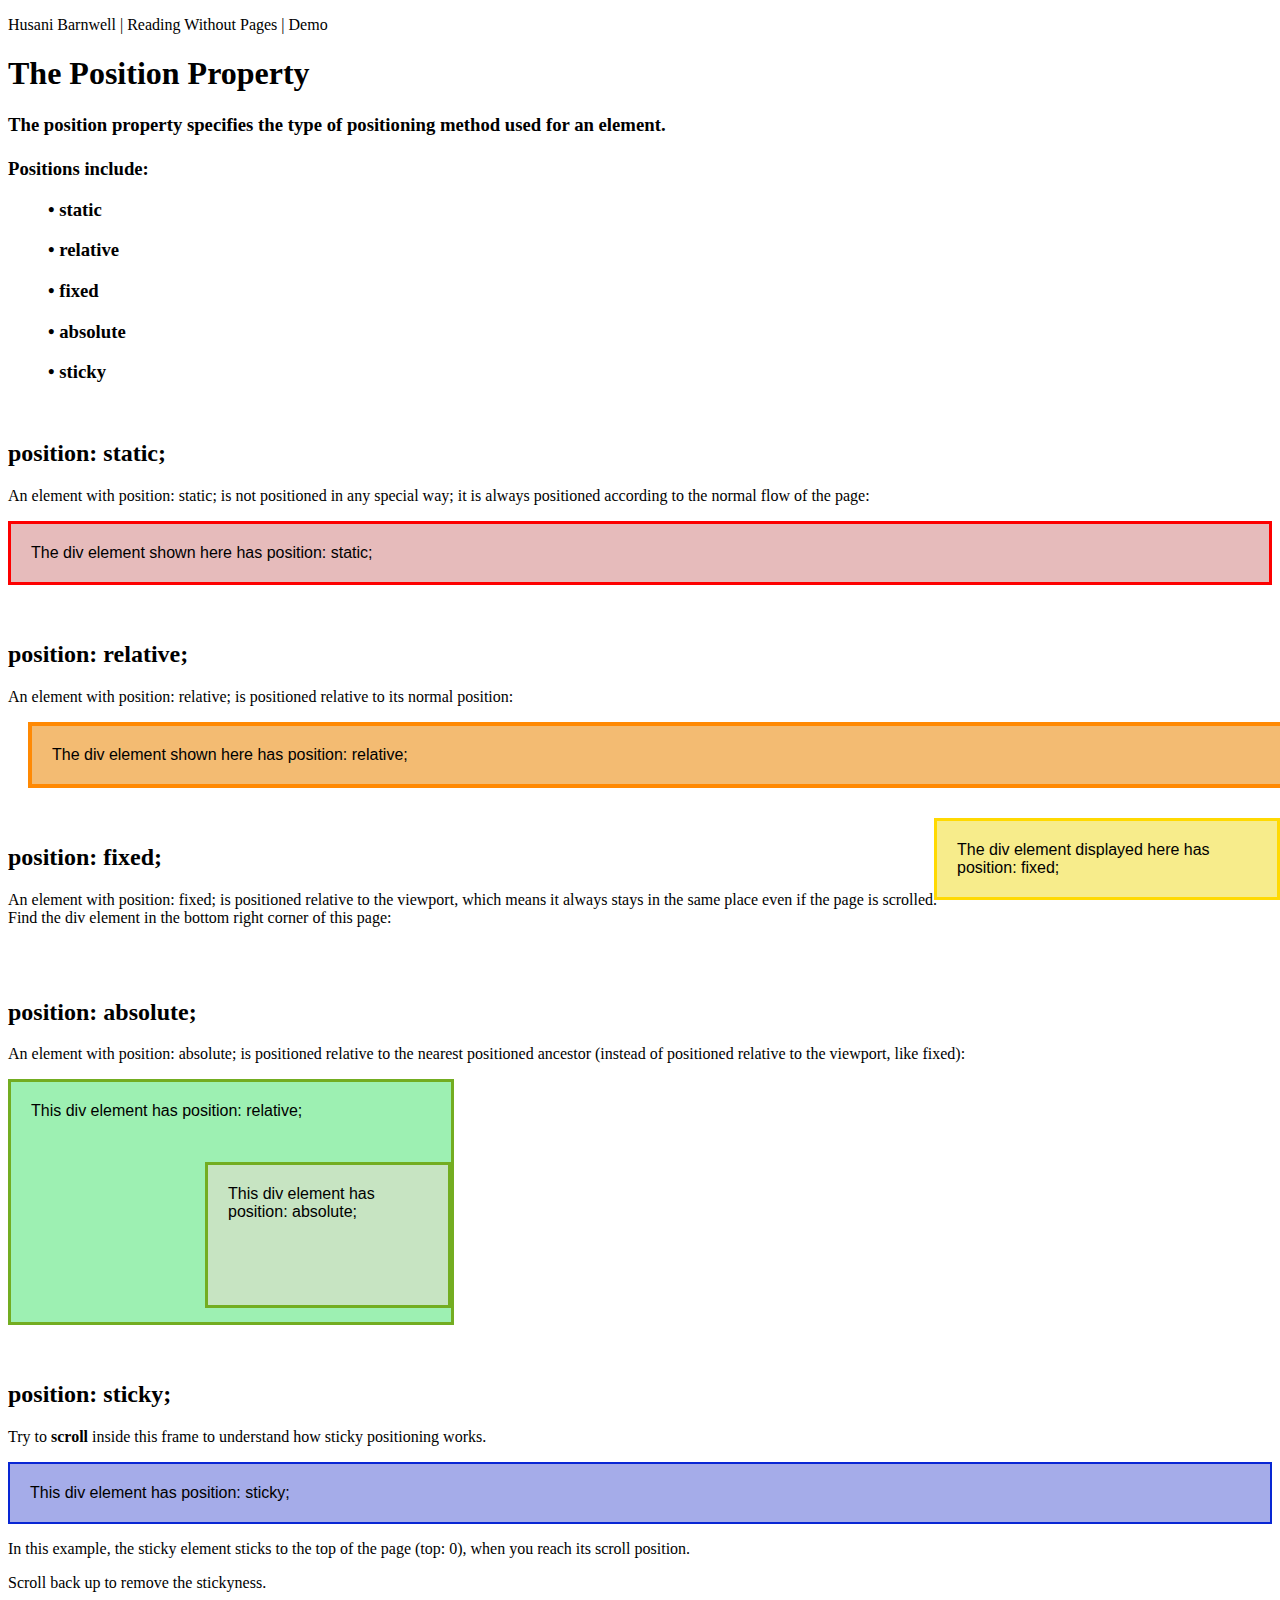
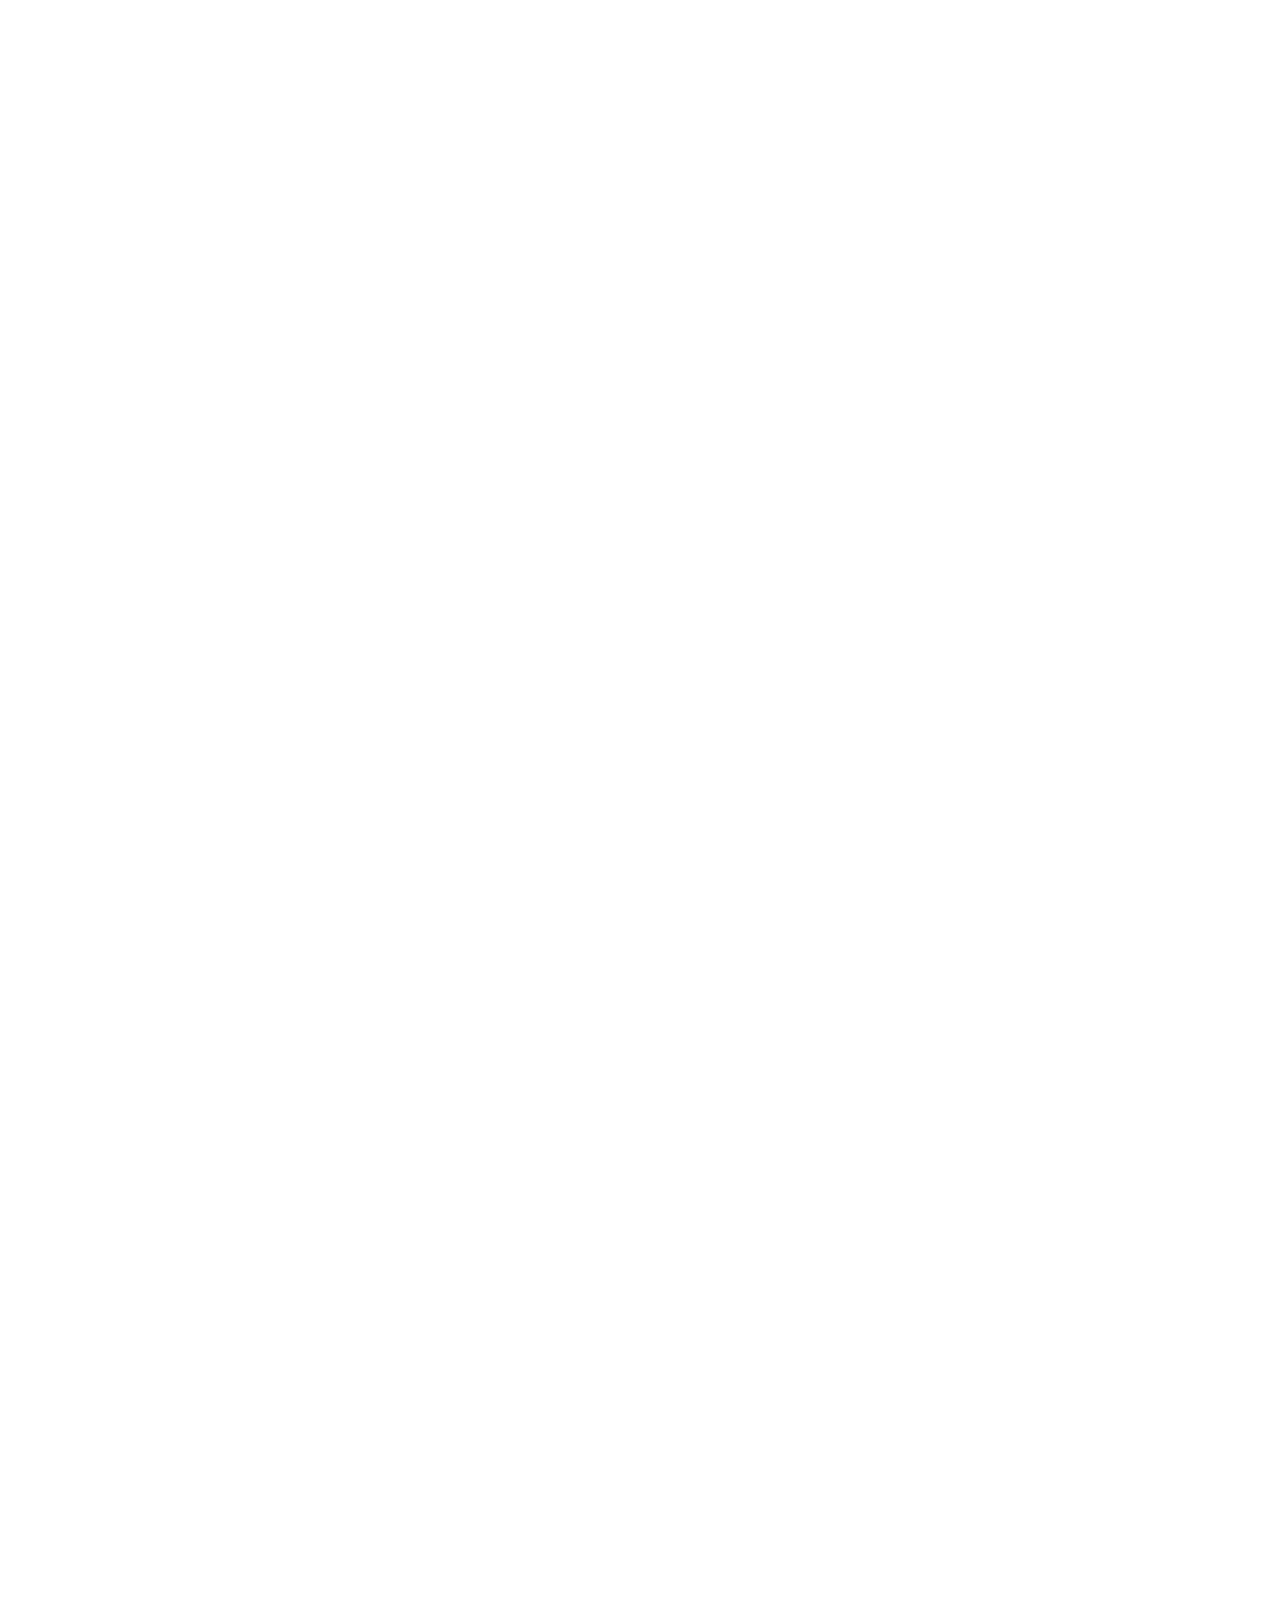
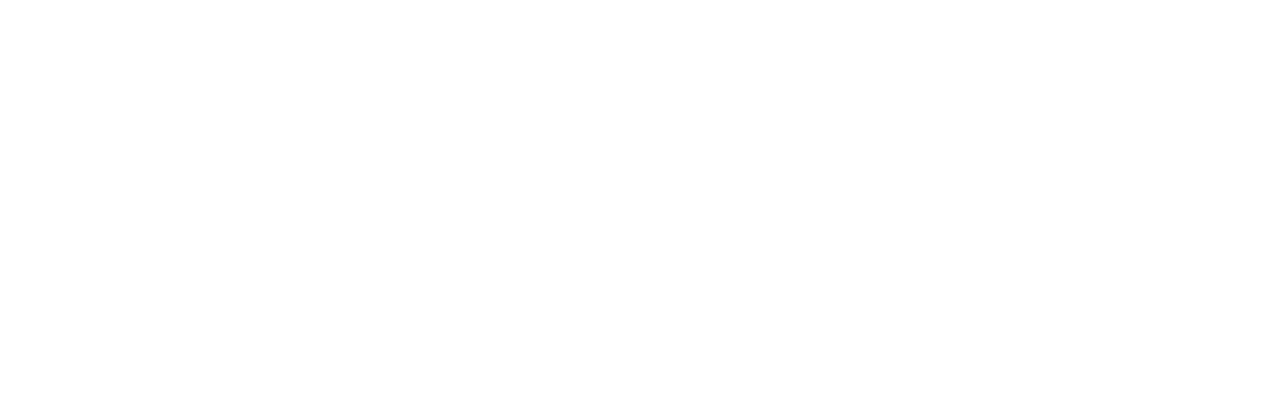
<file: demo/index.html>
<!DOCTYPE html>
<html>
<head>    
    <title>The Position Property</title>
</head>
<body>
<p>Husani Barnwell | Reading Without Pages | Demo
</p>
    <h1>The Position Property</h1>

<h3>The position property specifies the type of positioning method used for an element. 
</br>
</br>
Positions include:
    <ul>• static</ul>
    <ul>• relative</ul>
    <ul>• fixed</ul>
    <ul>• absolute</ul>
    <ul>• sticky</ul>
</h3>   
</br>
<h2>position: static;</h2>

<p>An element with position: static; is not positioned in any special way; it is 
always positioned according to the normal flow of the page:</p>

<div class="static">
The div element shown here has position: static;
</div>

<style>
    div.static {
        font-family: Arial, Helvetica, sans-serif;
        position: static;
        padding: 20px;
        border: 3px solid #fd0000;
        background-color: #e6bbbb;
    }
</style>
</br>
</br>
<h2>position: relative;</h2>
    
<p>An element with position: relative; is positioned relative to its normal position:</p>
    
<div class="relative">
The div element shown here has position: relative;
</div>

<style>
    div.relative {
        font-family: Arial, Helvetica, sans-serif;
        position: relative;
        padding: 20px;
        left: 20px;
        background-color: #f3bb72;
        border: 4px solid #ff8903;
    }
</style>
</br>
</br>
<h2>position: fixed;</h2>

<p>An element with position: fixed; is positioned relative to the viewport, which means it always stays in the same place even if the page is scrolled.</br>
Find the div element in the bottom right corner of this page:</p>

<div class="fixed">
The div element displayed here has position: fixed;
</div>
</br>
</br>
<style>
    div.fixed {
        font-family: Arial, Helvetica, sans-serif;
        position: fixed;
        padding: 20px;
        bottom: 0;
        right: 0;
        width: 300px;
        background-color: #f7ec8b;
        border: 3px solid rgb(255, 217, 1);
    }
</style>

<style>
        div.relative2 {
            font-family: Arial, Helvetica, sans-serif;
            position: relative;
            padding: 20px;
            width: 400px;
            height: 200px;
            background-color: #9df0b2;
            border: 3px solid #73AD21;
        } 
        
        div.absolute2 {
            font-family: Arial, Helvetica, sans-serif;
            position: absolute;
            padding: 20px;
            top: 80px;
            right: 0;
            width: 200px;
            height: 100px;
            background-color: #c7e4c2;
            border: 3px solid #73AD21;
        }
</style>
<h2>position: absolute;</h2>

<p>An element with position: absolute; is positioned relative to the nearest positioned ancestor (instead of positioned relative to the viewport, like fixed):</p>

<div class="relative2">This div element has position: relative;
  <div class="absolute2">This div element has position: absolute;</div>
</div>
</br>
</br>
<h2>position: sticky;</h2>

<style>
        div.sticky {
          font-family: Arial, Helvetica, sans-serif;
          position: -webkit-sticky;
          position: sticky;
          top: 0;
          padding: 20px;
          background-color: #a5ace9;
          border: 2px solid rgb(8, 38, 212);
        }
        </style>
<p>Try to <b>scroll</b> inside this frame to understand how sticky positioning works.</p>

<div class="sticky">This div element has position: sticky;</div>

<div style="padding-bottom:2000px">
  <p>In this example, the sticky element sticks to the top of the page (top: 0), when you reach its scroll position.</p>
  <p>Scroll back up to remove the stickyness.</p>
  <!-- <p>Some text to enable scrolling.. Lorem ipsum dolor sit amet, illum definitiones no quo, maluisset concludaturque et eum, altera fabulas ut quo. Atqui causae gloriatur ius te, id agam omnis evertitur eum. Affert laboramus repudiandae nec et. Inciderint efficiantur his ad. Eum no molestiae voluptatibus.</p>
  <p>Some text to enable scrolling.. Lorem ipsum dolor sit amet, illum definitiones no quo, maluisset concludaturque et eum, altera fabulas ut quo. Atqui causae gloriatur ius te, id agam omnis evertitur eum. Affert laboramus repudiandae nec et. Inciderint efficiantur his ad. Eum no molestiae voluptatibus.</p> -->
</div>
</body>
</html>
</file>
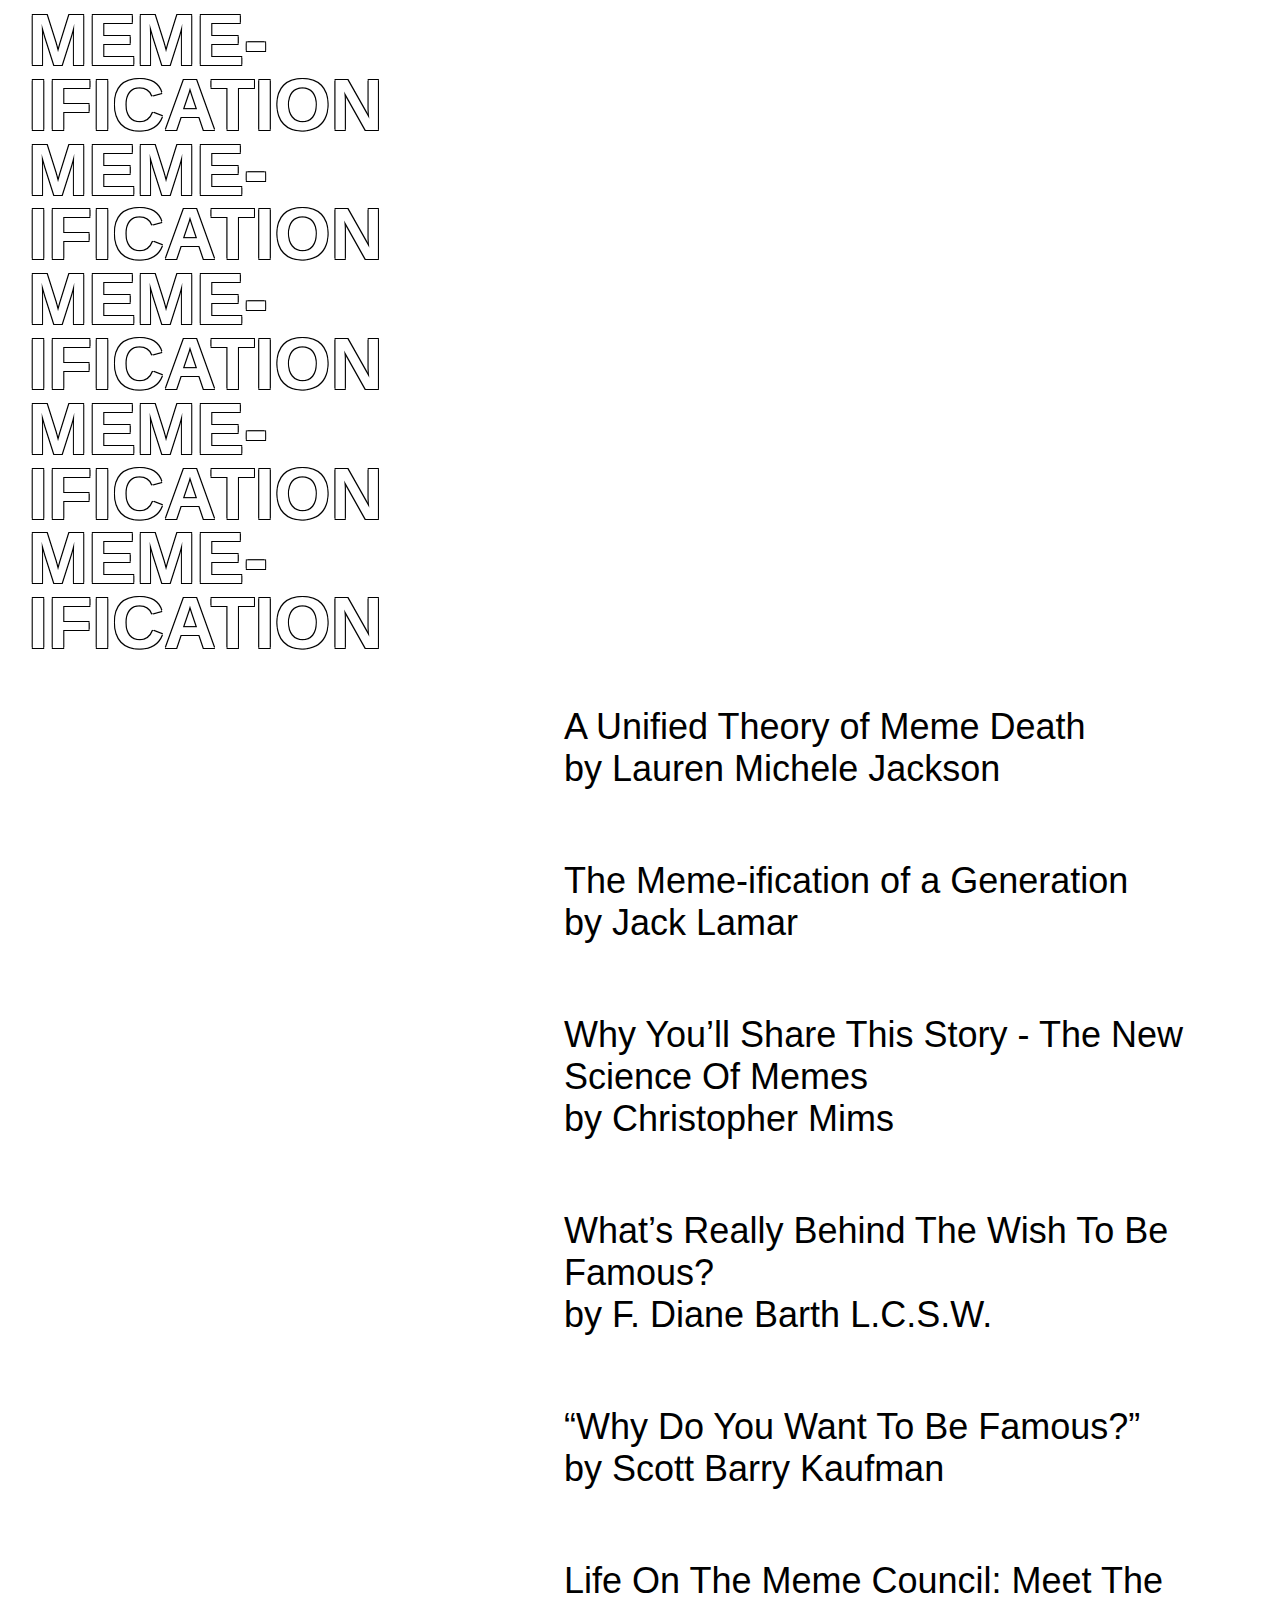
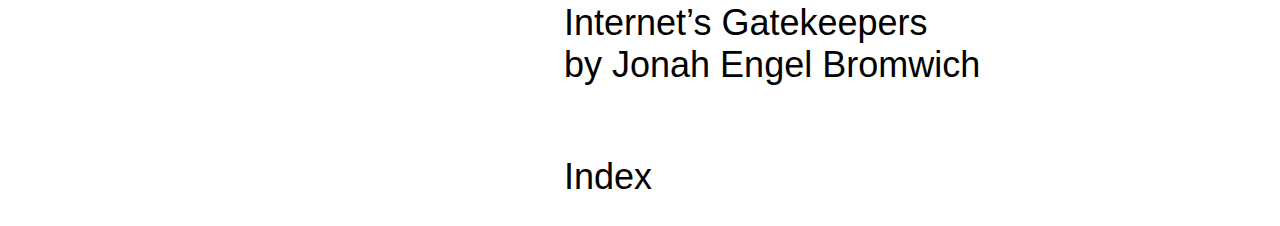
<file: memeification/index.html>
<!DOCTYPE html>
<html>
  <head>
    <title>Meme-ification</title>
    <link href="styles.css" media="all" rel="stylesheet" />
    <link rel="stylesheet" type="text/css" href="slick/slick.css"/>
    <link rel="stylesheet" type="text/css" href="slick/slick-theme.css"/>
    <link rel="shortcut icon" href="" />
    <link rel="stylesheet" href="src/selection-sharer.css" />

    <script src="https://ajax.googleapis.com/ajax/libs/jquery/1.11.1/jquery.min.js"></script>
  </head>
  <body>     
<img class='static-img'/>
<div class="masthead">
    <h1>MEME-IFICATION</h1>
    <h1>MEME-IFICATION</h1>
    <h1>MEME-IFICATION</h1>
    <h1>MEME-IFICATION</h1>
    <h1>MEME-IFICATION</h1>
</div> 

    <button class="collapsible">A Unified Theory of Meme Death<br/>by Lauren Michele Jackson</button>
        <div class="content">
            <img src="img/badluckbrian_blue.jpg" width="470">

            <p><span class="firstcharacter">W</span>hy do some memes last longer than others? Are they just funnier? Better?</p> 
                
            <p>Memes aren’t built to last. This is an accepted fact of online life. Some of our most beloved cultural objects are not only ephemeral but transmitted around the world at high speed before the close of business. Memes sprout from the ether (or so it seems). They charm and amuse us. They sicken and annoy us. They bore us. They linger for a while on Facebook and then they die—or rather retreat back into the cybernetic ooze unless called upon again.</p> 
                
            <p>The constancy of this narrative may be observed in any number of internet memes in recent memory, from the incredibly short-lived (<span data-img="img/damn_daniel.jpg" class="hover-img">Damn Daniel</span>, <span data-img="img/dat_boi.jpg" class="hover-img">Dat Boi</span>, <span data-img="img/Salt-Bae.jpg" class="hover-img">Salt Bae</span>, <span data-img="img/queer_babadook.jpg" class="hover-img">Queer Babadook</span>) to the ones seemingly too perfect to ever perish like <span data-img="img/harambe.jpg" class="hover-img">Harambe the Gorilla</span> and <span data-img="img/crying_jordan.jpg" class="hover-img">Crying Jordan</span>. The recent <span data-img="img/distracted_boyfriend.jpg" class="hover-img">“Disloyal Man Walking With His Girlfriend and Looking Amazed at Another Seductive Girl,”</span> the title of the stock image shot by photographer Antonio Guillem, just made the rounds a few months ago.</p>
                
            <p>At a glance—even from a digital native—meme death seems like a much less mysterious phenomenon than meme birth. While tracing the origin of any individual meme requires a separate trip down the rabbit hole, it makes sense to assume that memes die because people get tired of them. Even as a concept such as “average attention span” is not incredibly useful to psychologists who study attention (different tasks require different attention strategies), there’s a general assumption that this number is shrinking. “Everybody knows” a generation raised on feeds and apps must have focus issues, and that assessment isn’t totally false. Our devices are “engineered to chip away at [our] concentration” in what’s called the “attention economy,” writes Bianca Bosker in The Atlantic, and apps such as Twitter keep us anxious for the next big thing in news, pop culture, or memes. Our overextended attention leads to an obvious explanation for meme death: We are so overstimulated that what brings us joy cannot even hold our focus for long. But is that really why memes die?</p>
                
            <p>In 2012, the third and final meeting of ROFLCon, a biennial convention on internet memes hosted by the Massachusetts Institute of Technology, anticipated a shift in the formal qualities of meme culture, ushered in by social-media sites like Facebook and Twitter. Indeed, this was the tail end of an era, one defined by the once-ubiquitous image-macro template as applied to subgenres like <span data-img="img/advice_dog.jpg" class="hover-img">Advice Animals</span>, <span data-img="img/lolcats.jpg" class="hover-img">LOLcats</span>, and <span data-img="img/doge.jpg" class="hover-img">Doge</span>. At the conference, 4chan founder Christopher “moot” Poole was “wistfully nostalgic for the slower-speed good ol’ days,” Wired’s Brian Barrett reported, fearful that memes gone “mainstream” would betray the niche communities that considered memes a kind of intellectual property all their own.</p>
                
            <p>“These days, memes spread faster and wider than ever, with social networks acting as the fuel for mass distribution,” Wired’s Andy Baio wrote that same year. “As internet usage shifts from desktops and laptops to mobile devices and tablets, the ability to mutate memes in a meaningful way becomes harder.” Both Poole and Baio suggest that memes lose something essential—whether a close-knit humor or the opportunity to add a unique, creative contribution—when they are enjoyed by a larger community. Social networks, some feared, would drive memes to extinction. But Chris Torres, the creator of <span data-img="img/nyancat.jpg" class="hover-img">Nyan Cat</span>, anticipated that the break from the old-school would be a good thing. “The internet doesn’t really need to have its hand held anymore with websites that choose memes for them,” he told The Daily Dot’s Fernando Alfonso III in 2014. “As long as there is creativity in this world then they are never going away. This may just be the calm before the storm of amazing new material.”</p>
                
            <p>And in 2017, it’s clear that the doomsday crew vastly underestimated internet users’ creativity. Increased mobility and access across platforms and communities has brought to the surface some of the funniest and weirdest content the web has ever known. Contrary to what Poole and Baio implied, weird humor and memes are hardly the exclusive domain of Redditors or the mostly white tech bros who populated ROFLCon. Today, many of the internet’s favorite memes come from fringe or ostracized communities—often from black communities, for whom oddball humor has long been an art form.</p>
                
            <p>While internet memes categorically remain alive and well, individual memes do seem to die off faster than in Poole’s “good ol’ days.” They just don’t last like they used to: Compare the lifespans of say, <span data-img="img/badluckbrian.png" class="hover-img">Bad Luck Brian</span> to <span data-img="img/arthur_first.jpg" class="hover-img">Arthur's clenched fist</span> or confused <span data-img="img/mrkrabs.png" class="hover-img">Mr. Krabs.</span> But if overexposure is partially to blame for their demise, it certainly doesn’t tell the whole story. Nor can it alone account for the varied lifespans amongst concurrent memes. <span data-img="img/cryingjordan_cashmeoutside.jpg" class="hover-img">Crying Jordan</span> lasted years; did <span data-img="img/damn_daniel_done.jpg" class="hover-img">Damn Daniel</span> even last two weeks? <span data-img="img/saltbae.jpg" class="hover-img">Salt Bae</span> took over social media in January 2017, but was quickly overshadowed by gifs of <span data-img="img/whiteguyblinking.jpg" class="hover-img">Drew Scanlon (“white guy blinking”)</span> and <span data-img="img/conceited.jpg" class="hover-img">rapper Conceited (“black guy duck face”)</span>, which lasted throughout the spring.</p>
                
                
            <p>Why do some memes last longer than others? Are they just funnier? Better? And if so, what makes a meme better? The answer lies not in traditional memetics, but in the study of jokes.</p>
                
            <p>Though he has yet to return to the subject in earnest since 1976’s The Selfish Gene, Richard Dawkins remains a specter over discussions of internet memes. The study, in which Dawkins extends evolutionary theory to cultural development, has been elaborated upon as well as critiqued in the three decades since its publication, spawning the field of memetics and drawing ire from neurologists and anthropologists alike. In The Selfish Gene and in memetics at large, “memes” are components of culture that survive, propagate, and/or die off just like genes do. Memetics in general is uninterested in why these components survive, or the contexts that allow them to do so—and much as individual persons are considered unwitting actors within the gene pool at large, so too are our intentions deemed irrelevant when it comes to the transmission of culture.</p>
                
            <p>On the scientific side, researchers such as the behavioral scientists Carsta Simon and William M. Baum worry that the scientific rigor implied by “memes as genes” has yet to be met by actual memetics research. Anthropologists and sociologists “charge that memetics sees ‘culture’ as a series of discrete individual units, and that it blurs the lines between metaphor and biology,” wrote the Fordham University researcher Alice Marwick in 2013. And, as I’ve written, thinking of memes solely in this way tends to “relegate agency to the memes themselves” as if they are not subject to human innovation, creation, and responses. Memetics, more interested in the movement of memes than their content, may be helpful in tracking or predicting meme lifespans, but cannot fully account for how human participation factors in.</p>
                
            <p>The weakness of the memes-as-genes theory becomes more apparent in an online context. By Dawkins’s deliberately capacious definition, the word “meme” may apply to sayings, bass lines, accents, clothing, myths, and body modification. In this vein, a meme in terms of digital culture could mean a viral hashtag like #tbt, tweet threading as a form of storytelling, or netspeak. However, memes as they’re popularly discussed nowadays often index something much more specific—a phrase or set of text, often coupled with an image, that follows a certain format within which user adjustments can be made before being redistributed to amuse others. Also known as: a joke.</p>
                
            <p>Jokes are more than funny business and, in fact, laughter (even in acronym form) is not the standard for defining what is or is not a joke. We often laugh at things that are not jokes (like wipeouts); and jokes do not always elicit laughter (like a bad wedding toast). That memes employ humorous devices does not de facto render them jokes. But as it so happens, memes and jokes do share several formal qualities. And looking at memes as jokes may also help answer why some memes dry up, and why and when others return.</p>
                
            <p>“Only when it comes to jokes is the idea of ‘meaning’ so often vehemently denied,” Elise Kramer, an anthropologist currently at the University of Illinois, wrote in a 2011 study of online rape jokes. “Poems, paintings, photographs, songs, and so on are all seen as having meaning ‘beneath’ the aesthetic surface, and the relationship between the message and the medium is often the focus of appreciation.” Kramer’s point is not that jokes cannot be explicated or unpacked, but rather that jokes—and memes, I’ll add—uniquely and deliberately make depth inconsequential to their appreciation. As displayed by recent gaffes like Bill Maher’s “house nigger” joke and Tina Fey’s “let them eat cake” sketch, comedy remains the most resilient place for ethically dodgy art. Reading “too much” into jokes is frowned upon and offended audiences are often told “it’s not that deep.”</p>
                
            <p>Memes are viewed the same way, even by those who write about them. There’s an obligatory defense embedded in most meme coverage, as if writers sense they must keep the analysis at a minimum lest they spoil the fun. In a love letter to <span data-img="img/doge_letter.jpg" class="hover-img">Doge</span>, Adrian Chen wondered if “by writing it I played a crucial role” in guiding the meme toward obsolescence, “proving once again that writing about internet culture is basically inseparable from ruining internet culture.” Last summer, while declaring Harambe too dark to be corporatized and therefore too weird to die, New York magazine’s Brian Feldman admitted “there are other ways to end the Harambe meme. Like writing a think piece about it.” A month later The Guardian’s Elena Cresci repeated the line like gospel: “When it comes to memes, there’s a rule: It is dead as soon as the think pieces come out.” She even likens memes to jokes directly, asserting that “when memes go mainstream it means they’re not funny anymore. Memes are just in-jokes between people on the internet, and everyone knows jokes are much less funny one you’ve explained them.”</p>
                
                
            <p>This evaluation shows another way memes and jokes are similar: Both are, returning to Kramer, “aesthetic forms where felicity (i.e., ‘getting’ it) is seen as an instantaneous process.” Unlike a painting, novel, or even a rousing Twitter thread which one is expected to “savor” like “a good meal,” the person who does not get the joke or meme immediately is considered a lost cause. “The person who spends too much time mulling over a joke is accused of ruining it,” Kramer writes. Tech reporters included, apparently.</p>
                
            <p>But a commonly held accusation doesn’t equal truth. We might observe a correlation between a summer of Harambe think pieces and its decline not long after, or blame The New Yorker for making Crying Jordan uncool, but it’s worth noting that such pieces exist because their subject matter has reached a certain critical mass that makes them worth writing about. (With all due respect, I don’t believe New York Magazine, The New Yorker, or even The Atlantic is propelling memes into zeitgeist.) “Mainstream” doesn’t exactly signal the death knell, either. The “white guy blinking” gif continues to make the rounds when called upon—following the season finale of Game of Thrones, for example—and the line <span data-img="img/aintnobodygottimeforthat.jpg" class="hover-img">"ain't nobody got time for that"</span> from a popular 2012 meme, met hearty laughter and applause when I attended Disney’s Aladdin, the musical, this fall. Some memes “die” and come back again, some surge and then are all but obsolete. Applying theories on the joke might help explain why.</p>
                
            <p>Because of the shared attributes between jokes and memes, research on jokes can provide a template for how to study memes as both creative and formulaic. That includes finally finding a satisfactory answer to how and why memes “die.” In a 2015 thesis, Ashley Dainas argues that what folklorists call the “joke cycle” is “the best analogue to internet memes.” The joke cycle describes the kinds of commonplace, well-circulated jokes that become known to mass culture at large, such as lightbulb jokes or dead-baby jokes. Unlike other jokes that are highly specific—an inside joke between two friends, for example—these jokes have a mass appeal that compels them to be shared and adjusted enough to stay fresh without losing the source frame. These jokes evolve in stages, from joke to anti-joke, and will retreat over time only to resurge again later, even a whole generation later.</p>
                
            <p>Viewing jokes as cultural artifacts, researchers aren’t just concerned with plotting a joke’s life cycle but also the social contexts that make the public latch onto a specific joke during a certain time. Lightbulb jokes, for example, arose as a type of ethnic joke in the ’60s and “had swept the country” by the late ’70s, wrote the late folklorist Alan Dundes. The joke, with its theme of sexual impotence (something/one is inevitably getting screwed), was “a metaphor which lends itself easily to minority groups seeking power.” It was one means to thinly veil prejudices, using the joke as an outlet for anxieties about the civil-rights legislation achieved in the ’60s, and carried out in the ’70s and beyond. Hence most lightbulb jokes, even when they don’t cross ethnic or racial lines, tend to be a comment on some social, cultural, or economic position—“How many sorority girls does it take to change a lightbulb?” et al.</p>
                
            <p>Dead-baby jokes became popular in around the same period, a time marked not only by racial upheaval but gendered, domestic changes alongside second-wave feminism: increased access to contraception, sex education in school, women forestalling or even forfeiting motherhood in favor of financial independence. While determining exact causal relationships is a sticky matter, Dundes advised, “folklore is always a reflection of the age in which it flourishes ... whether we like it or not.”</p>
                
            <p>And so too memes. Like jokes, memes are often asserted to be hollow, devoid of depth, but it would be foolish to believe that. Memes capture and maintain people’s attention in a given moment because something about that moment provides a context that makes that meme attractive. This might provide a more satisfying, but also more expansive, answer than simple boredom for why memes fall out of immediate favor. The context that makes a meme, once gone, breaks it. New contexts warrant new memes.</p>
                
            <p>The 2016 U.S. election season and aftermath brought into focus how memes become political symbols, from <span data-img="img/pepethefrog.jpg" class="hover-img">Pepe the Frog</span> to protest signs. In Pepe’s case, the otherwise chill and harmless character created by artist Matt Furie in the early 2000s was on the decline until he got a new context when the alt-right reappropriated him leading into the election. Pepe was resurrected from obscurity when internet culture found a new need for the cartoon’s special brand of male millennial grotesquerie.</p>
                
            <p>Memes don’t just arise out of atmospheric necessity but disappear as well. The same election season effectively killed off Crying Jordan, when perhaps the idea of loss suddenly became too poignant, too meaningful for the disembodied head of a crying black figure to read as playful. Memes catch on when we need them most and retreat when they are no longer attuned to public sentiment.</p>
                
            <p>Ultimately, fans and founders of the old-school meme-distribution methods aren’t entirely wrong. Flash-in-the-pan memes like Dat Boi are limited by a format that restricts the meme’s ability to evolve to the next creative iteration of itself. Dat Boi—which didn’t have much going on beneath the surface weirdness of a unicycling frog—could mutate no further, got stale, and trailed off without the chance to become cyclical (the irony) in a way that would allow it to last beyond its moment. Harambe, for all its weirdness, could not survive much beyond the life of the news story that spawned it. (In the meantime, as a friend points out,<span data-img="img/fiona_hippo.jpg" class="hover-img"> the Cincinnati Zoo has been working overtime with PR for nine-month-old hippo Fiona, who’s since become something of an internet sensation herself.)</span></p>
                
            <p>The <span data-img="img/expanding_brain.jpg" class="hover-img">"expanding brain"</span> meme, however, continues to chug along for the greater portion of 2017. The meme, which mocks the infinite levels of intellectual one-upmanship common to any and all online discussions, is exactly what’s called for in this post-truth moment where everyone is a pundit. I foresee this one sticking around for a long while yet. Meanwhile, it’s easy to see why a festive meme like <span data-img="img/couples_costume_idea.png" class="hover-img">“couples costume idea,”</span> would come and go in accordance with the month of October.</p>
                
            <p>As Dundes cautioned with jokes, we should not be too confident in claiming cause and effect between memes and their present contexts. Time and distance can assist us in evaluating why some memes ignited our feed, why some burned out quickly, and why others stuck around. The answers to these questions are not so random, but suggestive of the cultural, political, and economic times we live in. Provided we actually remember the memes.</p>
                
            <p>“The World Wide Web has become the international barometer of current events,” the music librarian Carl Rahkonen wrote back in 2000. “The life of a joke cycle will never be the same as it was before the internet.” No kidding. The pace of life online tests the durability of culture like nothing else before, but it is still ultimately culture. The memes we forget say as much about us as the memes that hold our attention—for however long that is. We create and pass on the things that call to our current experiences and situations. Memes are us.</p>
        </div>
      <button class="collapsible">The Meme-ification of a Generation<br/>by Jack Lamar</button>
        <div class="content">
            <img src="img/scumbag_steve_blue.jpg" width="470">

            <p><span class="firstcharacter">N</span>ow this post is going to be a little difficult to pull off without coming across as a “kids these days…” type of rant so I should probably start off with this: I am just as guilty as anyone else in terms of what I am writing about here.</p>
            <p>I want to talk about what I have not-so-creatively named the “meme-ification” of the world around me. What I mean by this is that there are millions of people that create, share, and like memes that are posted by Facebook and Instagram accounts like @fuckjerry, @beigecardigan, @betches, etc. and I know the vast majority of my friends follow many of the same accounts I do, and for the same reason. At their most basic, memes are just images with a little bit of text providing a little bit of entertainment.</p>
            <p>For example:</p>
            <p><span data-img="img/Salt-Bae.jpg" class="hover-img">This</span> is from some <a href="https://www.youtube.com/watch?v=J5GGG0PaSe4" target="_blank">viral video</a> with a dude literally cutting a piece of meat into slices and throwing salt on it. No other context behind it, but for some reason it has blown up into some viral shitstorm beyond all reason and comprehension. We have officially entered the land of Idiocracy. And I am a member.</p>
            <p>While stuff like this is seemingly innocent in terms of making a Turkish meat-monger famous for a day or two (yes, I researched it, and here he is The Famous Salter), I think the more concerning part of all this is the trend towards an attention span that a goldfish would look down on.</p>
            
            <p>Whenever I am looking for a distraction or to procrastinate or to just generally shut my brain off I have unlimited options. Do I go for Instagram and mindlessly flick my thumb towards the top of the screen until I hit where I left off a few hours ago? Should I check into Facebook and see which of my friends I haven’t talked to in years are now getting married, having children, or getting into heated arguments in the comments section of some political article? Or maybe I should just jump to Snapchat and look at 10-second clips of video that will be gone in a day?</p>
            <p>At first glance, all of these are relatively harmless to the world around me. However, I’ve noticed a somewhat disturbing trend in the content of these posts and it probably aggravates me more than it should. Not because it’s racist, sexist, offensive or anything else that social media has the potential to be, but because it seems to be promoting this deeply self-deprecating view of the world: posts like <span data-img="img/fat_husky.png" class="hover-img">“When ur stressed about being out of shape for summer so u eat more to deal with the stress and make it worse” with a picture of an obese husky, looking sad.</span></p>
            <p>That post got over 100k likes and the account has 4.9m followers. For comparison: Elon Musk has 780k followers, Paul Ryan has 53.6k followers, and the United Nations has 974k followers.</p>
            <p>Let that sink in. More people care to look at moderately funny pictures of a fat dog than care to follow some of the most influential people and organizations shaping the world around us. Our actions are the best display of our priorities, and there are few places we are more active than on social media.</p>
            <p>A lot of us would rather get a quick smile on the inside (while keeping a straight-faced, zombie-esque look on the outside) from posts that are equal parts pathetic and true than to spend our time looking into or doing something that has meaning. Personally, I get an odd sense of gratification when I see a post that perfectly describes a feeling that I’ve had at some point in the past. There is a level of identity that comes with these kinds of posts that essentially says “hey, it’s alright to do or feel that thing that doesn’t align with your true values because 76,923 other people liked that same picture so you aren’t alone.”</p>
            <p>These modern-day hieroglyphs are tricky, and I think they are representative of a larger problem. When life gets uncomfortable, or we get bored, or we need to zone out for a bit, we have the security of knowing that we can use social media of all types to escape.</p> 
            
            <p>These apps and sites are our human-sized, digital thunder-shirts. If we did not have these distractions, we would have to find more productive ways to manage those emotions. We have created a veil of ignorance and a shield from our own emotions that permeates society deeper than we probably realize. If you are anything like me, I never feel good after I spend an hour on my phone or computer, mindlessly scrolling or swiping through page after page of pointless content.</p>
            
            <p>This is a feeling that has been confirmed by the scientific community as well. One study found that there was a direct correlation between social media use and the occurrence of depression in adults ranged 19-32. So while we turn to our social media platform of choice for momentary relief from the world around us, we are actually making ourselves more depressed, and therefore more likely to need distractions. This positive feedback loop is terrifying. Extrapolate it over a long enough period and you get extremely depressed people completely dependent on useless entertainment that satirizes the state of the lives of the people that consume it.</p> 
            
            <p>There isn’t really anyone or anything to blame, per se. That group of people aged 19-32 who are getting depressed from social media consumption are the first generation of people that have grown up with constant access to these technologies. The accessibility of an alternate reality is not something that could have been planned for and the consequences of the proliferation of this meme-based existence can only be viewed in hindsight.</p>
            <p>Try, for a second, to personify memes, social media, etc. as if it were an awkward and rebellious teenager: everyday it matures a little bit more in ability, but not in common sense; it rejects any criticism on the basis of a lack of understanding; it is filled with underutilized potential; it creates a separate value system where “success” and “happiness” are judged on different criteria than the world at large; and it forces every individual to decide what their relationship is going to be with the distractions that constantly bombard them.</p>
            
            <p>We are not hapless idiots floating in a sea of memes, celebrity gossip, sports trivia, and the like. We have a choice to make every day. It is unscrupulous for older generations to hit the youth with “when I was your age” or “why don’t you go play outside” or any of those classic old-to-young phrases because this is an entirely new world of possibilities that the youth(ish) of today inhabits. There is no precedent for this.</p>
            <p>We live in a world ripe with unspeakable atrocities, political warfare, humanitarian crises, and constant attacks on self; it desperately needs our attention and guidance. Yet, when faced with the overwhelming facts, we are instinctively and systematically driven towards seeking distractions. The state of the world is the malady, and social media is the prescribed cure.</p>
            <p>We feel helpless in affecting real change, and every news outlet depends on a steady flow of more bad news. Ideals of perfection are portrayed as the norm. The ideological contradictions of a social media feed that contains photoshopped models from one account and memes telling you its okay to eat an entire extra large pizza on the next would confuse damn near anyone.</p>
            <p>It takes nothing short of constant and aggressive vigilance to be okay with oneself. It is no wonder that self-deprecating memes have become so popular. From my personal observation, the demand for distraction is being met by an overwhelming supply that makes it very hard to resist.</p>
            <p>To sum it all up here, if nothing else, we need to be more aware of how we consume social media of all types. If you feel like crap, pick up your phone, browse through your feeds, and still feel like crap, then what was the point? All you’ve really done at that point is waste precious time you could have been spending to work through the initial crappy feeling (or at least doing something even slightly more productive).</p>
            <p>I know this has been a bit of a rant, and may have come off as pretentious, but a lot of what I have included here serves the purpose of helping me reinforce it in my own life. I don’t have an answer, and I struggle with this quite a bit myself. Over time, I’ve gotten better at catching myself when I reach for my phone out of instinct. However, I can still be a pretty awkward guy and trying to avoid the temptation of that social media crutch is something I’ll probably be working on for the foreseeable future. At this point, I think the best thing that myself, or any of us can do is to keep working on it, and always striving for that greater sense of the self-awareness.</p>
            <p>TURN ON (your free will), TUNE IN (to yourself), and DROP OUT (of whatever doesn’t improve your life)</p>
            
            </p>
        </div>
        <button class="collapsible">Why You’ll Share This Story - The New Science Of Memes<br/>by Christopher Mims</button>
  <div class="content">
      <img src="img/ancient_aliens_blue.jpg" width="470">
      <p><span class="firstcharacter">M</span>ore and more of the things that set the internet on fire are of that species of charmingly moronic pairing of text and image that allows even the post-literate to feel like they have partaken of a shared cultural moment. And now, scientists are beginning to understand how the curiously addictive visual tropes known as “memes” are born, why they die, and whether or not it’s possible to predict which will “go viral” and be harvested by the night-soil merchants up at meme warehouses like Cheezburger.</p>
      <p><b>Treating memes like genes tells us which are likely to spread</b></p>
      <p>The internet, of course, was barely in its infancy when Richard Dawkins, a British evolutionary biologist, coined the term “meme” back in 1976. And he meant it as a much more nuanced concept, encompassing pretty much any idea that is good at propagating from one human brain to another—whether it is dialectical materialism or the tune to Happy Birthday.</p>
      <p>But Dawkins was deliberate in his comparison of memes to genes. Like the molecular units of inheritance, memes “reproduce” by leaping from one mind to another, “mutate” as they are re-interpreted by new humans, and can spread through a population. The internet has radically accelerated the spread of memes of all kinds; but it has also led to the rise of a specific kind of meme, the kind encapsulated by a phrase or a picture. And importantly for scientists, the life of a such a meme is highly measurable.</p>
      <p>New research from Michele Coscia of Harvard University goes so far as to suggest a decision tree—which is sort of like a flow chart—that can show at any given point in an internet meme’s life how likely it is to go viral. In order to generate this chart, Coscia tracked 178,801 variants of 499 memes, all gathered from what is arguably the internet’s biggest clearinghouse for memes, Quickmeme.</p>
      
      <p><h3><span data-img="img/decision-tree.png" class="hover-img">This is how you sort out how likely your meme is to go viral. (Michele Coscia)</span></h3></p>
      
      <p>This decision tree is a bit challenging to parse, but here goes. The number at the top, 35.47%, is the total proportion of all the memes Coscia analyzed that were “successful.” By his definition, success meant receiving a high enough score on Memebase, where users can vote a meme up or down. (His threshold for “success” was necessarily somewhat arbitrary.)</p>
      <p>Among these successful memes, an interesting phenomenon emerges. Those that hit an above-average peak of popularity at some point in their life were less likely, overall, to ultimately break the “success” threshold. Memes that were shared more consistently over time, rather than a great deal all at once, were more likely to ultimately rack up enough points.</p>
      <p><b>In the attention economy, memes do battle to the death</b></p>
      <p>If you think Nature is red in tooth and claw, you have yet to stare longingly at a website’s analytics dashboard, quietly willing an article you wrote to go viral. (Not that anyone at Quartz has ever done this.) In the attention economy, memes compete for a finite pool of attention, representing all the time everyone spends on the internet. Which means that for one meme to become popular, some other meme must pass into obscurity.</p>
      <p>Coscia’s data crunching revealed that memes that were “more competitive” than others—that is, whose rise in popularity tended to correlate with the fall in popularity of other memes—were more likely to succeed overall.</p>
      <p><b>But memes that travel in packs do best of all</b></p>
      <p>Coscia identified a number of “meme organisms”—clusters of memes that tend to do well together. He doesn’t speculate about why, exactly, these memes’ fates seem to be linked together, but a look at meme cluster #45, consisting of two memes (the average number in a cluster was 4.8) suggests a strange sort of logic to their linkage.</p>
      
      <p><h3><span data-img="img/meme-cluster-45.png" class="hover-img">Only meme-meisters know why some memes tend to succeed at the same time as others. (Michele Coscia)</span></h3></p>
      
      <p>Perhaps (this is my speculation) one interpretation of meme organisms is that certain memes seem to capture the zeitgeist. Thus, memes could have seasonal patterns, or even follow the anxieties and fads of the day, as suggested by trends in the news. Or perhaps memes that remind you of one another do well because they feed off one another’s attention. Just as genres emerge in music, literature and art, so too in internet memes.</p>
      <p><b>Memes have a life of their own, independent of who shares them</b></p>
      <p>Coscia notes that most previous research on how things go viral has sought to map the social interconnections of those who are sharing content. Thus, studies of how news is shared on, say, Twitter seek to map who are the most influential sharers of information in any given news cycle.</p>
      
      <p><h3><span data-img="img/egypt_syria.jpg" class="hover-img">Nodes at the center of these maps of how news spreads represent people with influence online. (Weng et al.)</span></h3></p>
      
      <p>But Coscia completely ignored who was sharing which memes—all of his data came entirely from the scores that memes receive on Quickmeme—and yet he was still able to discern patterns about which kind of memes would go viral. It’s not surprising that the underlying structure of the internet, a given website, and the human brain should all have an effect on making some things more likely to spread than others, but in his attempt to qualify the characteristics of this collective system, Coscia showed that memes can have intrinsic characteristics that make them more likely to succeed. Granted, these qualities aren’t apparent until a meme has already begun to spread, but once identified, they help predict how well it might do at some point in the future.</p>
      <p><b>People get bored quickly, and are surprisingly predictable about what they’ll share</b></p>
      <p>Past research about memes shows two things that should surprise no one, but are worth emphasizing: If you can figure out what someone is interested in, you can predict how likely she is to share a piece of content. And the more similar a piece of content is to what she has shared before, the more likely she is to share it. In other words, affinity groups rule the web.</p>
      
      <p><h3><span data-img="img/relationship_retweeting_interests.jpg" class="hover-img">“Relationship between the probability of retweeting a message and its similarity to the user’s interests, inferred from prior posting behavior.”</span> (Weng et al.)</h3></p>
      
      <p>Also, memes have a half-life. They become popular, and then, taken as a whole, they are consumed and then tossed on the scrap-heap of history.</p>
      
      <p><h3><span data-img="img/meme-lifetime.jpg" class="hover-img">While their individual histories vary, on average the slow disappearance of interest in a meme is highly predictable. (Weng et al.)</span></h3></p>
      
      <p><b>No one has any idea what makes something go viral in the first place</b></p>
      
      <p>Attempts to predict what will go viral on the internet are based on the past behavior of a meme. As Coscia emphasizes in his work, no one has yet to rigorously demonstrate, in advance, why any particular type of content goes viral. This sort of prognostication remains an art rather than a science.</p> 
  </div>
<button class="collapsible">What’s Really Behind The 
    Wish To Be Famous?<br/>by F. Diane Barth L.C.S.W.</button>
  <div class="content">
        <img src="img/cashemeoutsidegirl_blue.jpg" width="470">
      <p><span class="firstcharacter">B</span>etty had one overarching daydream: to be famous. I asked if she had any particular area in which she wanted to stand out, and she said, "It just has to be something good. I don't want to be known for being shoved under a subway or having my apartment hit by lightning." She admitted there were other things she wanted - a boyfriend, eventually a husband and children, a more satisfying job - but she was pretty sure that being famous was the key to getting all of the above.</p>
      <p>Two common daydreams today are of being rich and/or famous. (I talk about this in my book <a href="https://www.amazon.com/Daydreaming-Unlock-Creative-Power-Your/dp/0788195646" target="_blank">Daydreaming:Unlock the Creative Power of Your Mind</a> and in my <a href="https://www.dianebarth.net/articles-and-publications.html" target="_blank">article on money</a>.) The British psychoanalyst Adam Phillips <a href="https://www.nytimes.com/1998/06/07/magazine/dazed-by-the-boom-satisfaction-not-guaranteed.html?scp=1&sq=Adam+Phillips&st=nyt" target="_blank">once explained,</a> "Because money is the solution to poverty, it becomes a kind of greedy symbol for anything and everything we might want."</p>
      <p>Same thing for fame: it represents something that we want and think we could attain by becoming famous. But what exactly does fame represent? And how realistic is it to think that being famous actually meets that need?</p>
      <p>We have lots of evidence that being in the public eye is a mixed blessing, at best. One of the best <a href="https://www.psychologytoday.com/us/basics/consumer-behavior" target="_blank">marketing tools</a> for any publication, online or off, seems to be revelations about the misery of famous people. Why do we eat this stuff up? Because it confirms what we already know - that public recognition brings its own problems and that those who have it aren't any happier or better off than we are. (My colleague on the PT website, Susan L. Smalley, has <a href="https://www.psychologytoday.com/us/blog/look-around-and-look-within/201011/look-me-living-in-society-attention-seekers" target="_blank">a very smart post</a> on this topic.)</p>
      <p>But still we dream of the "15 minutes of fame" - or much more - that the artist Andy Warhol once predicted we would all have. So what's going on?</p>
      <p>Neuroscience and attachment theory offer an explanation of what we are looking for: according to recent research, normal human development requires that we feel recognized and seen by others. In early infancy that feeling is relatively easy to attain, since adults are programmed to respond to the unblinking gaze of babies, and parents in general do attempt to meet their little one's needs for food and comfort. But as a child develops, and their needs become harder to meet, a parent's life also often becomes more complicated. Other children, other adults, the marital relationship, financial needs and household needs start to interfere with a parent's ability to empathically understand and respond to a child. Even in the best of homes, a child may sometimes feel unseen, at least some of the time.</p>
      <p>Despite all the hoop-la of contemporary psychodynamic theory, this lack of recognition at home is not, all bad. It is part of what makes us start to look for recognition outside of the family - at school or in after school or weekend activities, for example. It is part of the push for siblings to connect to one another, and part of what makes us look for and develop friendships. As the psychoanalyst D.W. Winnicott once said, "good enough" parenting is much better than perfect, because if we got all of our needs met, we would never move out of the parent/child relationship.</p>
      <p>So what does a daydream about becoming famous mean? Well, it can have lots of personal components. For example, I encouraged Betty to keep talking and thinking about her fantasies, and gradually she began to draw a more detailed picture of what she was looking for. Details, even insignificant ones, are far more important than we tend to think. (I've talked about this in some of my earlier posts, and I've also written about it. If you want to see more, <a href="https://www.dianebarth.net/articles-and-publications.html" target="_blank">check out my articles</a> "Using Daydreams in Psychodynamic Psychotherapy" in The Clinical Social Work Journal and "Speaking of Feelings: Affects, Language and Psychoanalysis" in Psychoanalytic Dialogues)</p>
      <p>It turned out that Betty really wanted to be like Sandra Bullock. "She's beautiful, and talented, and everybody loves her," Betty said. Wanting to be loved is almost always linked to a desire to be seen or recognized. So is the wish to be popular. Betty's daydreams included moments of receiving a standing ovation from an audience that included her parents and her siblings. As we explored the fantasy in ever more detail, it became clear that she felt that she had not accomplished something that her family admired; but as we talked even more, two other important pieces of information began to emerge. First, Betty shared that her family had difficulty expressing strong emotion. Her parents were quiet, soft-spoken people who seldom spoke of either positive or negative feelings. "They grew up keeping their feelings to themselves. I know they love me, and even that they're proud of me, at least sometimes; but they're never going to shout it from a rooftop," she said. A minute later she added, "I guess it really doesn't make sense to try to get a standing ovation from them."</p>
      <p>Close on the heels of that realization came another. Betty was not feeling proud of what she was doing with her life herself. "It's kind of silly to dream of getting a standing ovation for something when I'm not even trying to do anything that I would applaud," she said.</p>
      <p>Betty's wish to feel that someone else recognized her abilities was not a sign of inadequacy on her part. The psychoanalyst Heinz Kohut said that we all need what he called "the gleam in the eye" of someone who admires us. Attachment theorists, combining their observations of child developmentwith findings from neuroscience, say that everyone needs what they call "reflection" from someone who knows and understands us. Some of that came for Betty in the course of therapy; but as we worked together, she also began to find it in the faces of friends and in her supervisor at work. And then she started to look for it - and to find it - in her parents.</p>
      <p>"I don't need them to give me an ovation anymore," she said. "Their admiration is much more subtle than that. But it's there. I don't need to be Sandra Bullock. I'm okay being me."</p>
      <p><h3>*Names and identifying information have been changed to protect the privacy of individuals and families.</h3></p> 
  </div>
<button class="collapsible">“Why Do You Want To Be Famous?”<br/>by Scott Barry Kaufman</button>
  <div class="content">
        <img src="img/jeremymeeks_blue.jpg" width="470">
      <p><span class="firstcharacter">I</span>n 2012, a study found that a desire for fame solely for the sake of being famous was the most popular future goal among a group of 10-12 year olds, overshadowing hopes for financial success, achievement, and a sense of community. Which raises the question: Why do people want to be famous?</p>
      <p>John Maltby found six major reasons why people seek fame:</p>
      <p>
        <ul>
          <li>Intensity (e.g., "Very little matters to me apart from being famous")</li>
          <li>Vulnerability (e.g., "I want to be famous because it would help me overcome issues I have about myself")</li>
          <li>Celebrity Life-Style (e.g., "I want to be rich")</li>
          <li>Drive (e.g., "I work hard everyday to be famous")</li>
          <li>Perceived Suitability (e.g., "I have got what it takes to be famous")</li>
          <li>Altruistic (e.g., "I want to be famous so I can make a contribution to society")</li>
        </ul>
      </p>
      <p>The predominant motivations for fame involved a perceived suitability and intensity for a celebrity life-style. Unsurprisingly, those motivations were most strongly related to narcissism. In contrast, people who were more agreeable and securely attached tended to be more motivated by altruistic interests, and conscientious folks tended to be more motivated by drive.</p>
      
      <p>A new study by Dara Greenwood and colleagues extended these findings by constructing a new measure of fame that involved fewer, more focused items. The researchers found three main reasons why people seek fame:</p>
      <p>
      <ul>
        <li>The desire to be seen/valued (e.g., "Being on the cover of a magazine", "Being recognized in public")</li>
      
        <li>The desire for an elite, high status lifestyle (e.g., "Having the ability to travel in first class and stay at exclusive resorts", "Living in a mansion or penthouse apartment")</li>
      
        <li>The desire to use fame to help others or make them proud (e.g., "Being able to financially support family and friends", "Being a role model to others")</li>
      
        <li>The desire to be seen/valued was the biggest perceived appeal of fame, followed by the desire for status, followed by a prosocial motivation. Interestingly, the motivations were associated with different fundamental human needs. While narcissism and the need to belong were associated with multiple motivations, the need to relate to others was only associated with the prosocial motivation.</li>
      </ul>
      </p>
        <p>To look deeper into these motivations, the researchers also measured the frequency of fantasizing about fame, and the perceived realism of becoming famous. They found that narcissistic folks focused on the recognition and elite status that fame offers, and believed future fame to be more realistic. In contrast, those with a heightened need to belong were attracted to all aspects of fame, except for a perceived belief in the realism of fame. For these folks, the central aspect of fame was fantasizing about fame and the imagined social worth fame would provide, perhaps providing these folks with a soothing escape from personal anxieties about social exclusion. Nevertheless, it seems that both those scoring high in narcissism and a high need for belonging share a common need to be seen and valued on a large scale.</p>
        
        <p>Those scoring high in relatedness tended to score lower in narcissism and only showed an interest in prosocial fame. Therefore, it seems it's important to distinguish between the need to belong-- to feel positively and consistently connected to others-- and the need to relate. Researchshows that people with a high need for relatedness are not anxious about social exclusion, have a greater sense of security with their immediate social network, and are more confident that they are valued by others. In turn, they tend to report a positive mood, vitality, and well-being.</p>
        
        <p>Scientifically studying the appeal of fame, and the underlying motives, can be fruitful. For instance, consider the study I mentioned earlier that found that fame for the sake of fame was the greatest desire among a group of preadolescents. The researchers noted that preoccupations with peer acceptance, which is a natural preoccupation among that age group, might make the social recognition that comes with fame all the more appealing. Therefore, the intense desire for fame among preadolescents and teenagers can be put in a broader context, satisfying a fundamental human need.</p>
        
        <p>There are also links to creativity. Marie Forgeard and Anne Mecklenburg conducted a large review of the role of motivation in creativity. While they found the importance of intrinsic (i.e., process-focused) and extrinsic (i.e., outcome-focused) motivation, they also argue for an overlooked motivator of creativity: prosocial motivation. Perhaps creativity researchers can join forces with researchers investigating the appeal of fame to see if there are common motivations that underlie both the desire to create and the desire for fame. For instance, perhaps famous people with a prosocial motivation produce creative work that has a distinct prosocial flavor to it.</p>
        
        <p>Regardless, the current research certainly is fascinating, and suggests that the appeal of fame is rooted in basic human needs, and differences in the desire for fame are associated with the extent to which such needs are satisfied.</p>
      </p> 
  </div>
<button class="collapsible">Life On The Meme Council: Meet The Internet’s Gatekeepers<br/>by Jonah Engel Bromwich</button>
  <div class="content">
      <img src="img/morpheusmeme_blue.jpg" width="470">
    <p><span class="firstcharacter">S</span>ocial networks produce inside jokes at a relentless pace. The best, worst, stupidest and funniest of those jokes become memes, and either you get them or you don’t.</p>

    <p>But if you don’t and, like me, you’re a sad nerd desperate to understand the gags you’re missing, there’s a site dedicated to helping.</p>
      
    <p>Over the past several years, the website <a href="http://knowyourmeme.com/" target="_blank">KnowYourMeme</a>
    has become what Wikipedia is to information or UrbanDictionary is to esoteric sex acts. The site is a mostly reliable, crowdsourced translator of the internet’s inside jokes.</p>
      
    <p>The site has a home page but, like Wikipedia, it is chiefly useful when looking up specific entries. It is amazingly comprehensive, given that it is run by a skeleton team of six writers and one developer out of a small office in Brooklyn, near the Williamsburg Bridge. But much of the work of the site is done by a group of 38 volunteer moderators.</p>
      
    <p>They’re known as the meme council. These are some of their stories.</p>
      
    <p><b>Jacob Johnson / Age: 25 / Expertise: Bionicle, Touhou</b></p>
      
    <p><b>Based in:</b> Oklahoma City</p>
      
    <p><b>First internet communities:</b> “Jurassic Park” toy and Lego fan websites</p>
      
    <p><b>Hours spent moderating a week:</b> Between 21 and 28</p>
      
    <p>Mr. Johnson grew up on a farm in Oklahoma with a spotty internet connection. That meant that unlike many other council members, the first internet communities he was a part of were not on networks like 4chan, Reddit, Twitter or even Facebook, which could take longer to load.</p>
      
    <p>Instead, he surfed JPToys.com, a website for fans of “Jurassic Park” toys, and BZpower.com, a fan site for the Lego toy line Bionicle (which has a hungry community of fans on social networks).</p>
      
    <p>Much of what Mr. Johnson does for the site may seem like busy work: He makes sure images are properly tagged, and edited.</p>
      
    <p>Mr. Johnson is an outdoorsman, and he has worked for the United States Forest Service, the National Park Service and the Bureau of Land Management. But online, he said, he has found people who share some of his more esoteric interests, such as Japanese video games like Touhou, which he knows a great deal about despite never having played it.</p>
      
    <p>Those shared interests have made the meme council a comfortable place for Mr. Johnson, who feels close with several other moderators.</p>
      
    <p>“Some mods I would be more open to telling certain things about my life than my family or real-life friends,” he said.</p>
      
    <p><b>Steven Tieu / Age: 18 / Expertise: Miraculous Ladybug, Lolirock</b></p>
      
    <p><b>Based in:</b> Oshawa, Ontario</p>
      
    <p><b>First internet communities:</b> Facebook, YouTube, Twitter, Reddit</p>
      
    <p><b>Hours spent moderating a week:</b> “Pretty much all week for any time I can.”</p>
      
    <p>A younger moderator, Mr. Tieu was introduced to KnowYourMeme in a little more standard way than Mr. Johnson was. He said that he was an outsider growing up and that social media platforms — first Facebook and YouTube and eventually Twitter and Reddit — allowed him to make connections more easily.</p>
      
    <p>Mr. Tieu found himself gravitating to memes early, hoping to ensure that people understood their source material. He said he was drawn to KnowYourMeme for its value as a database.</p>
      
    <p>“Yeah, I just kind of took stuff pretty seriously,” he said. “And then I just kind of mellowed out.”</p>
      
    <p>Despite Mr. Tieu’s change in attitude, he continues as a prolific member of the meme council. He has helped write and edit dozens of pages on the site and created entries for the cartoons “Lolirock” and “Miraculous Ladybug,” a French-Korean cartoon that he remains passionate about.</p>
      
    <p><b>Amanda Brennan / Age: 31 / Expertise: Tumblr Memes</b></p>
      
    <p><b>Based in:</b> Westfield, N.J.</p>
      
    <p><b>First internet communities:</b> AOL chat rooms (specifically one devoted to the boy band Hanson), BBS forums</p>
      
    <p><b>Hours spent moderating a week:</b> Not available</p>
      
    <p>Ms. Brennan is not on the meme council. A former staff member at Know Your Meme, she now works at Tumblr, where she works with various fan communities.</p>
      
    <p>But while at KnowYourMeme, Ms. Brennan worked as a liaison between the council and the rest of the staff. She said recently that the site skews male and that most of the current moderators are men, something she thinks shapes the kinds of memes that are likely to be given entries (and another quality the site has in common with Wikipedia).</p>
      
    <p>But Ms. Brennan said she thought a moderator’s age was as big an influence on on-site behavior as gender. And she praises moderators’ passion and thoroughness.</p>
      
    <p>“I was the one always pushing them to cite their sources, and they’re like, ‘I already did,’” she said.</p>
      
    <p><b>Chris Turnage / Age: 25 / Expertise:</b> Bronies</p>
      
    <p><b>Based in:</b> Fort Smith, Ark.</p>
      
    <p><b>First internet communities:</b> 4chan</p>
      
    <p><b>Hours spent moderating a week:</b> Three or four. (Mr. Turnage said he used to spend 20 to 30 hours a week, but changed his habits to focus on school and his personal life.)</p>
      
    <p>Mr. Turnage began to interact with internet communities when a college friend showed him 4chan, a sprawling web forum where much of internet culture is spawned.</p>
      
    <p>He was asked to join the meme council in 2014, after writing about 50 articles for the site.</p>
      
    <p>One of Mr. Turnage’s main interests is the brony fandom, a community of adult fans of “My Little Pony.” When pushed, he said it would be fair to call him one of the world’s foremost brony historians.</p>
      
    <p>“That’s actually what brought me to the site and started me editing articles,” he said.</p>

    <p>Bronies, he said, are “just a real friendly personal community, kind of lighthearted and fun to be around. I had known what had gone on in the fandom and was able to expand on that.”</p>
      
    <p>Like many of his peers on the meme council, Mr. Turnage moved frequently as a child and often had to fend for himself socially. One way he found to occupy himself led directly to the work he does for KnowYourMeme today.</p>
      
    <p>“I like research,” he said. “I like to track down the source and kind of have it all there and kind of know the story.”</p> 
  </div>
  
<button class="collapsible">Index</button>
  <div class="content">
  <p>
    <ul><div class="indexnumber">1.</div><a href="https://www.theatlantic.com/technology/archive/2017/12/a-unified-theory-of-meme-death/546866/" target="_blank">  A Unified Theory of Meme Death - Why do some memes last longer than others? Are they just funnier? Better?" by Lauren Michele Jackson from The Atlantic</a></ul>
    <ul><div class="indexnumber">2.</div><a href="http://www.startupyoung.com/2017/01/10/the-meme-ification-of-a-generation/" target="_blank">  The Meme-ification of a Generation" by Jack Lamar from Startup Young</a></ul> 
    <ul><div class="indexnumber">3.</div><a href="https://qz.com/98677/why-youll-share-this-story-the-new-science-of-memes/" target="_blank">  Why You'll Share This Story - The New Science of Memes" by Christopher Mims from Quartz</a></ul>
    <ul><div class="indexnumber">4.</div><a href="https://www.psychologytoday.com/us/blog/the-couch/201101/want-be-famous-theres-more-wish-you-think" target="_blank">  Want to be famous? There's more to that wish than you think. - What's really behind the wish to be famous?" by F. Diane Barth L.C.S.W. from Psychology Today</a></ul>
    <ul><div class="indexnumber">5.</div><a href="https://blogs.scientificamerican.com/beautiful-minds/why-do-you-want-to-be-famous/" target="_blank">  Why Do You Want To Be Famous" by Scott Barry Kaufman from Scientific American</a></ul>
    <ul><div class="indexnumber">6.</div><a href="https://www.nytimes.com/2017/12/15/style/know-your-meme.html" target="_blank">  Life on the Meme Council: Meet the Internet’s Gatekeepers" by Jonah Engel Bromwich from The New York Times</a></ul>
  </p> 
  </div>


</section>
</div>
<script
  src="http://code.jquery.com/jquery-3.3.1.min.js"
  integrity="sha256-FgpCb/KJQlLNfOu91ta32o/NMZxltwRo8QtmkMRdAu8="
  crossorigin="anonymous"></script>
    <script type="text/javascript" src="slick/slick.min.js"></script>
    <script src="src/selection-sharer.js"></script>
    <script src="app.js"></script>



    
  </body>
</html>
</file>
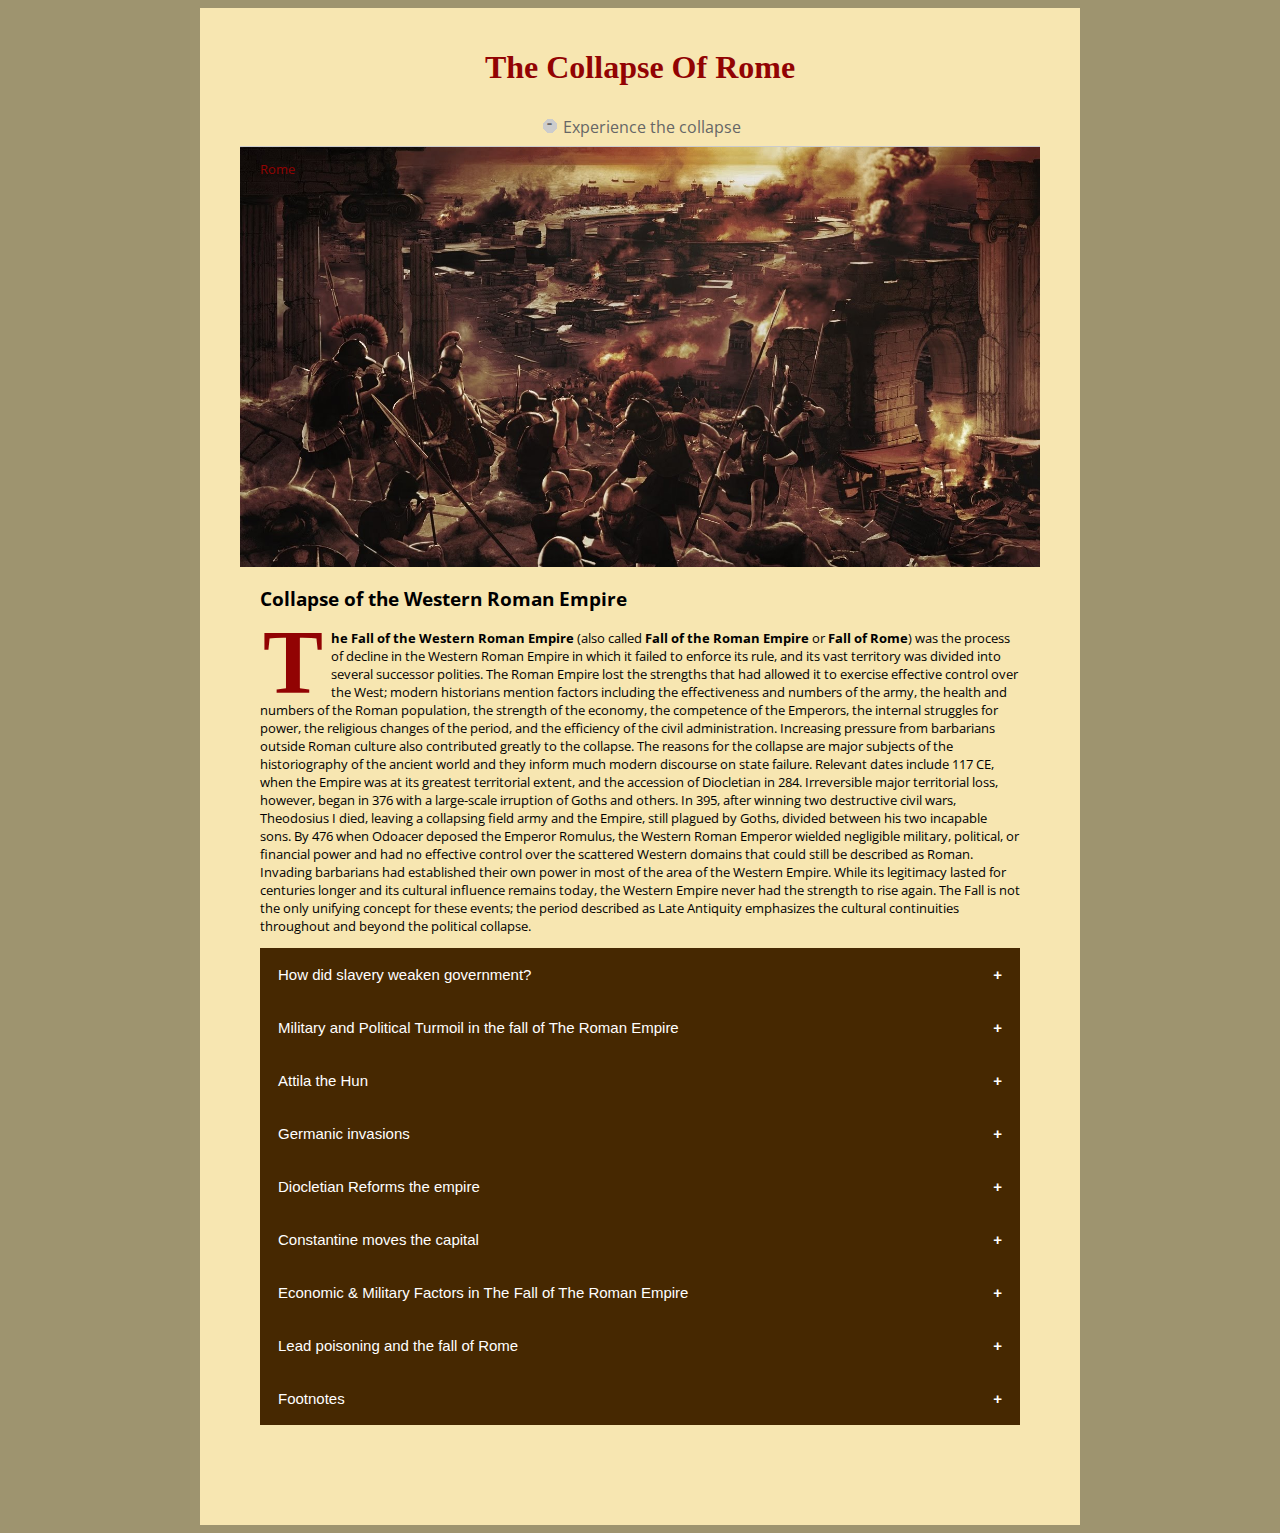
<file: piece/index.html>
<!DOCTYPE html>
<html>
  <head>
    <title>The Collapse Of Rome</title>
    <link href="styles.css" media="all" rel="stylesheet" />
    <link rel="shortcut icon" href="" />
    <script src="https://ajax.googleapis.com/ajax/libs/jquery/1.11.1/jquery.min.js"></script>
  </head>
  <body>     

    <div class="wrapper">
    <h1>The Collapse Of Rome</h1>
    <input id="toggle" type="checkbox" checked>
    <label for="toggle">Experience the collapse</label>
    <div id="expand">
      <section>
        <p>Rome</p>
      </section>
    </div>
    <section>
      <h3>Collapse of the Western Roman Empire</h3>
      <p><b><span class="firstcharacter">T</span>he Fall of the Western Roman Empire</b> (also called <b>Fall of the Roman Empire</b> or <b>Fall of Rome</b>) was the process of decline in the Western Roman Empire in which it failed to enforce its rule, and its vast territory was divided into several successor polities. The Roman Empire lost the strengths that had allowed it to exercise effective control over the West; modern historians mention factors including the effectiveness and numbers of the army, the health and numbers of the Roman population, the strength of the economy, the competence of the Emperors, the internal struggles for power, the religious changes of the period, and the efficiency of the civil administration. Increasing pressure from barbarians outside Roman culture also contributed greatly to the collapse. The reasons for the collapse are major subjects of the historiography of the ancient world and they inform much modern discourse on state failure.

            Relevant dates include 117 CE, when the Empire was at its greatest territorial extent, and the accession of Diocletian in 284. Irreversible major territorial loss, however, began in 376 with a large-scale irruption of Goths and others. In 395, after winning two destructive civil wars, Theodosius I died, leaving a collapsing field army and the Empire, still plagued by Goths, divided between his two incapable sons. By 476 when Odoacer deposed the Emperor Romulus, the Western Roman Emperor wielded negligible military, political, or financial power and had no effective control over the scattered Western domains that could still be described as Roman. Invading barbarians had established their own power in most of the area of the Western Empire. While its legitimacy lasted for centuries longer and its cultural influence remains today, the Western Empire never had the strength to rise again.
            
            The Fall is not the only unifying concept for these events; the period described as Late Antiquity emphasizes the cultural continuities throughout and beyond the political collapse.</p>

      <button class="collapsible">How did slavery weaken government?</button>
        <div class="content">
            <p>Many factors such as military, social, economic, political and Roman dependency on slavery combined, resulted in the fall of the Roman civilization. It was estimated that an average wealthy Roman such as Nero owned 400 slaves in his town house alone, and according to one writer, some wealthy people owned from 10,000-20,000 slaves (Tingay and Badcock 128). Grant stated that the Romans were so dependent on the slave labor that even the simplest task such as getting dressed, holding a towel while going to the bath, and cooking were all done by slaves. Because wealthy owners had slaves working on everything, the lower class could not compete with the freed laborers and were forced out of jobs. So they became dependent on the government to take care of them. The wealthy were forced to pay high taxes on slaves and were expected to help the community at the same time, so they started freeing their slaves.

                Meanwhile, the "cost of repairing and maintaining public baths, temples became heavy expenditures on the government" ( Ancient Rome Online ). The government spent the majority of its money on the lower class. The lower class was given free grain like bread oil wine and free entertainment. The government also spent money on the maintenance of the city. Because the government spent its funds on the lower class, there was not enough money to support military. As a result, no one enlisted in the army wanted to fight which weakened and finally led to the breakdown of the Republic. Rome’s dependency on slave labor contributed to the decline of the greatest civilization in the history of mankind.</p>
        </div>
      <button class="collapsible">Military and Political Turmoil in the fall of The Roman Empire</button>
        <div class="content">
        <p>The Roman militia and government began to disrupt in the 3rd century A.D due to the lack of discipline and loyalty of their soldiers but, the roman empire took measures to defend themselves and the government started hiring mercenaries who were soldiers from other countries who fought for money. Still after hiring mercenaries the Roman governors felt unsure about the citizens loyalty to them but this later escalated to many citizens sacrificing their lives in which the sense of patriotism was lost.</p>
        </div>
        <button class="collapsible">Attila the Hun</button>
          <div class="content">
          <p>Attila the Hun was the Emperor of the Huns from 434 until his death in 453. He was leader of the Hun’s Empire which stretched from Germany to the Ural River and from the River Danube to the Baltic Sea. During his rule, he was one of the most fearsome of the Western and Eastern Roman Empires' enemies. In Western Europe, he is remembered as the epitome of cruelty and rapacity. However he is regarded as a hero and his name is revered and used in Hungary, Turkey and other Turkic countries in Asia.</p> 
          </div>
        <button class="collapsible">Germanic invasions</button>
          <div class="content">
          <p>Since the days of Julius caesar, germanic peoples had gathered and stayed along the borders of the roman empire in peace. In 370 A.D a group of mongol nomads from asia moved into the region and destroyed all on their path. In an effort to flle from the huns, germanic tribes pushed into roman lands and kept moving into the roman provinces of Gaul, Spain and north Africa. The empire was unable to fild an army to stop the invasions. In 410 A.D, hordes of germans overran Rome itself and plundered it for 3 days.</p> 
          </div>
        <button class="collapsible">Diocletian Reforms the empire</button>
          <div class="content">
          <p>When Diocletian took the throne in 284, he found an empire in shambles from 50 years of civil wars, invasions, and plague. The population was decimated and demoralized. Many of the peasants had become serfs tied to the soil for local lords in return for protection. Large sections of the empire's agriculture and trade were wrecked. The coinage was debased to the point of being almost worthless. The frontiers were under constant pressure. And the army was in serious need of reforms. He concentrated on three issues: defense, creating a more efficient government, and protecting the emperor against revolts and assassination. Turning to the army, Diocletian saw two needs that worked against each other: the need for efficient defense against the growing threats on his frontiers, and the need for insurance against revolts. Diocletian also split this army into two parts: stationary frontier militia who could stop small invasions and slow down big ones, and mobile legions, increasingly made of cavalry, that could rush to any trouble spots that the militia could not handle. Unfortunately, the Roman populace, unused to military service after the Pax Romana and reduced in numbers by the recent anarchy, could not provide the number and quality of recruits that were needed. As a result, the government resorted more and more to recruiting Germanic tribesmen who were willing to fight for Rome for a price. Diocletian took several steps to strengthen the economy and end the runaway inflation and economic hard times of the Third Century. By about A. D. 268, the "silver" coins were mostly copper and had only thin silver plating if they contained any silver at all. He had his mints strike gold aurei at a weight of sixty pieces to the Roman pound. To replace the debased silver coins of the Third Century, he had the mints strike silver coins of good purity. He introduced a large bronze coin called the follis.

            Finally, the empire needed a more efficient government than it had had in the calmer days of the Pax Romana. Diocletian split the empire between the Latin speaking West and the Greek speaking East, with an emperor, known as an Augustus, and separate administration in each half. The Roman Empire under Diocletian presents a depressing picture, with its frontiers under constant pressure, oppressive taxes, and people stuck in their positions in society. However, it was more secure from invasion, which did allow trade and agriculture to revive some. He propped the Roman Empire back up for two more centuries, allowing the new tribes along the northern frontiers to become more accustomed to Roman civilization through trade, raiding its borders, and serving as mercenaries in its army.</p> 
          </div>
        <button class="collapsible">Constantine moves the capital</button>
          <div class="content">
          <p>Licinius' defeat presented the pass of old Rome, and the beginning of the Eastern Roman Empire´s role as the center of cultural preservation, prosperity and learning. Constantine moved the capital from Rome to Byzantium, which he re-named Nova Roma.The new capital lied on the Bosporus Strait, located for defense purpose and trade between West and East. The True Cross, the Rod of Moses and other holy antiques protected the new city. After his death, the city was renamed Constantinople in his honor. Today it is known as Istanbul. The new Church of the Holy Apostles on the site of a temple to Aphrodite was built by Constantine.</p> 
          </div>
        <button class="collapsible">Economic & Military Factors in The Fall of The Roman Empire</button>
          <div class="content">
          <p>The fall of the Roman Empire had a lot of contributing factors. Their economy was in a downfall; they had poor harvests and didn’t receive any “war income” because they weren’t conquering anyone. The value of gold and silver dropped and inflation was occurring. The gap between the rich and the poor was increasing and this impoverished the Western Empire.

            The Roman people were more interested in leisure than fighting, war, and conquering, so they hired mercenaries to fight for them. When the mercenaries fought, they weren’t fighting with emotion because they most likely were not defending their hometown. The threats from the northern European tribes were also increasing.</p> 
          </div>
        <button class="collapsible">Lead poisoning and the fall of Rome</button>
          <div class="content">
          <p>How bad is lead for human health? The answer is not encouraging: The Centers for Disease Control and Prevention states flatly that no lead level is safe for children. As we've been reminded by the ongoing water crisis in Flint, Mich., lead can irreversibly harm brain development in children, causing learning disabilities, behavioral issues and other problems. At high levels, it can lead to kidney damage, seizures and even death.

            </br>
            </br>
                But could lead poisoning bring down an entire empire? Some researchers have questioned whether it contributed to the fall of Rome.
            </br>
            </br>
                Back in 1983, a Canadian research scientist, Jerome Nriagu, examined evidence of the diets of 30 Roman emperors and "usurpers" who reigned between 30 B.C. and 220 A.D. Nriagu concluded that 19 "had a predilection to the lead-tainted" food and wine popular then and probably suffered from lead poisoning, as well as a form of gout.
            </br>
            </br>
                We're not talking about small amounts of lead. To sweeten their wines and other foods, the Romans  would boil down grapes into a variety of syrups, all of which had one thing in common, according to Nriagu's article in the New England Journal of Medicine: They were simmered slowly in lead pots or lead-lined copper kettles.
            </br>
            </br>
                When the recipes were tested in modern days, they produced syrups with lead concentrations of 240 to 1000 milligrams per liter. "One teaspoon (5ml) of such syrup would have been more than enough to cause chronic lead poisoning," Nriagu wrote.
            </br>
            </br>    
                Given the gluttonous habits of Roman aristocrats, it would be no surprise if they showed the impact of lead in their diets, Nriagu believed. Here's how he described "the dull-witted and absent-minded Claudius," whom he considered most likely to have suffered lead poisoning: "He had disturbed speech, weak limbs, an ungainly gait, tremor, fits of excessive and inappropriate laughter and unseemly anger, and he often slobbered." However, the researcher admitted that the cause of these maladies was "a matter of longstanding debate."
            </br>
            </br>    
                Indeed, his own lead-poisoning theory was quickly, even vehemently disputed. In 1984, for example, classicist John Scarborough authored "The Myth of Lead Poisoning Among the Romans: An Essay Review" and tore Nriagu's argument apart.
            </br>
            </br>    
                Scarborough wrote that Nriagu's basic premise couldn't be trusted because of sloppy work. He also concluded that the Romans were aware of the harm lead could cause, that lead poisoning wasn't endemic in their society and that Rome did not fall because of it.
            </br>
            </br>    
                In an interview Wednesday, Nriagu stood by his work. The professor emeritus of environmental health sciences at the University of Michigan said that "Scarborough knows nothing, absolutely nothing, about lead poisoning. Absolutely zero."
            </br>
            </br>    
                Still others followed up on the question. Three decades after Nriagu's paper, a team of archaeologists and scientists examined how lead pipes contaminated ancient Roman "tap water." By measuring lead isotopes in the sediment of the Tiber River and Trajanic Harbor, they estimated that the piped water probably contained 100 times as much lead as local spring water.
            </br>
            </br>    
                Yet French researcher Hugo Delile and his team, reporting in the Proceedings of the National Academy of Sciences in 2014, concluded that such concentrations were "unlikely to have been truly harmful." The group also claimed that enough criticism of Nriagu's theory had been amassed over three decades to largely debunk it.
            </br>
            </br>    
                "Lead is no longer seen as the prime culprit of Rome’s demise," Delile wrote.
                
                </p> 
          </div>
        <button class="collapsible">Footnotes</button>
          <div class="content">
          <p><ul><a href="http://cdaworldhistory.wikidot.com/the-fall-of-the-roman-empire" target="_blank">The Fall of the Roman Empire | CDA World History Wiki</a></ul>
            <ul><a href="https://en.wikipedia.org/wiki/Fall_of_the_Western_Roman_Empire" target="_blank">Fall of the Western Roman Empire | Wikipedia</a></ul></p> 
            <ul><a href="https://www.washingtonpost.com/news/to-your-health/wp/2016/02/17/lead-poisoning-and-the-fall-of-rome/?utm_term=.96d6b2e730d1" target="_blank">Lead poisoning and the fall of Rome | Washington Post</a></ul></p> 
          </div>
        
      <!-- to here -->

    </section>
</div>
    <script src="app.js"></script>


    
  </body>
</html>
</file>
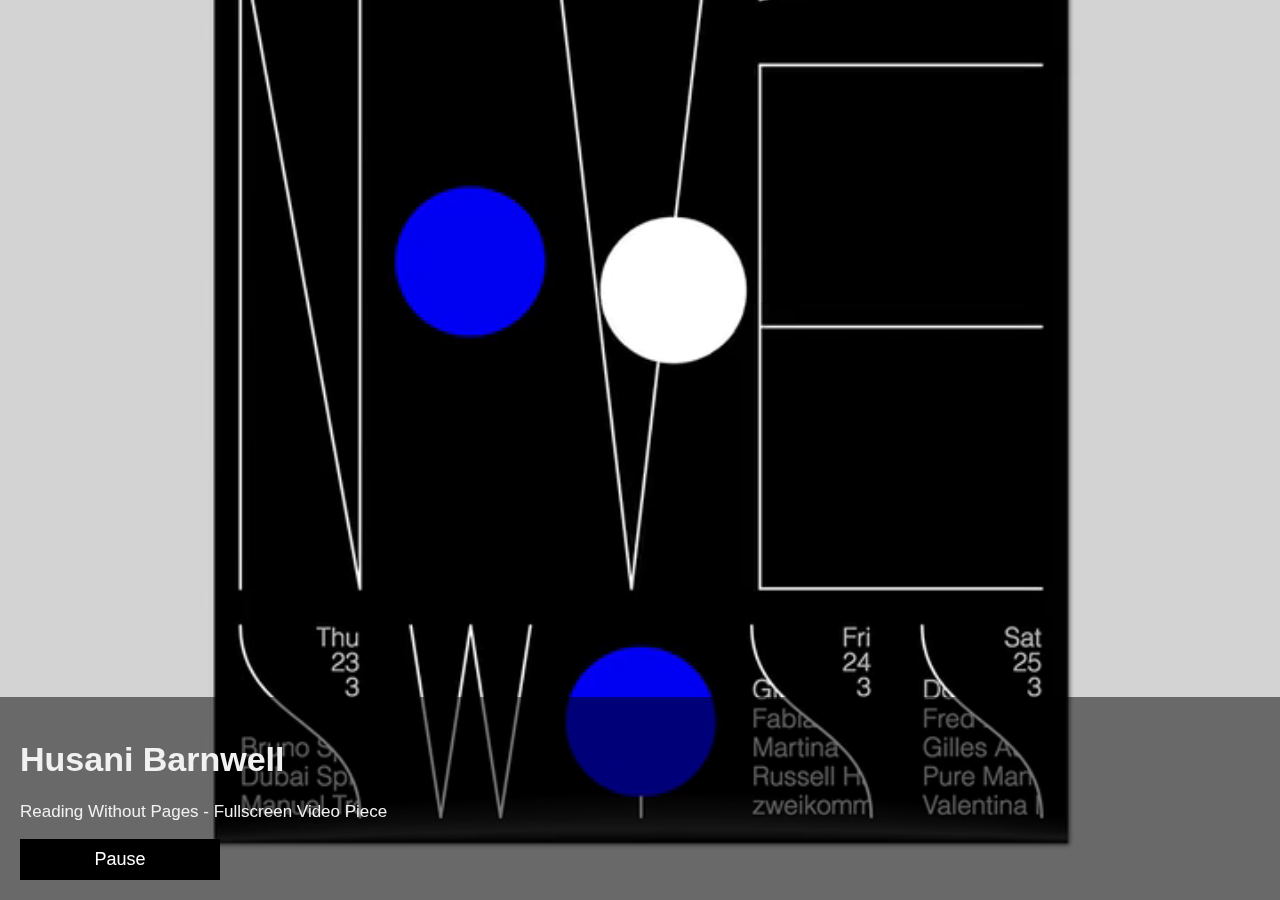
<file: piece2/index.html>
<!DOCTYPE html>
<html>
<head>
    
<title>Fullscreen Video Piece</title>

<meta name="viewport" content="width=device-width, initial-scale=1">
<style>
* {
    box-sizing: border-box;
}

body {
    margin: 0;
    font-family: Arial;
    font-size: 17px;
}

#myVideo {
    position: fixed;
    right: 0;
    bottom: 0;
    min-width: 100%; 
    min-height: 100%;
}

.content {
    position: fixed;
    bottom: 0;
    background: rgba(0, 0, 0, 0.5);
    color: #f1f1f1;
    width: 100%;
    padding: 20px;
}

#myBtn {
    width: 200px;
    font-size: 18px;
    padding: 10px;
    border: none;
    background: #000;
    color: #fff;
    cursor: pointer;
}

#myBtn:hover {
    background: #ddd;
    color: black;
}
</style>
</head>
<body>

<video autoplay muted loop id="myVideo">
  <source src="rain.mp4" type="video/mp4">
  Your browser does not support HTML5 video.
</video>

<div class="content">
  <h1>Husani Barnwell</h1>
  <p>Reading Without Pages - Fullscreen Video Piece</p>
  <button id="myBtn" onclick="myFunction()">Pause</button>
</div>

<script>
var video = document.getElementById("myVideo");
var btn = document.getElementById("myBtn");

function myFunction() {
  if (video.paused) {
    video.play();
    btn.innerHTML = "Pause";
  } else {
    video.pause();
    btn.innerHTML = "Play";
  }
}
</script>

</body>
</html>
</file>
<file: memeification/styles.css>
@import url(https://fonts.googleapis.com/css?family=Open+Sans:400,700);

body {
  font-family: "Open Sans", Arial;
  background:  rgb(255, 255, 255);
}
main {
  background: #EEE;
  width: 600px;
  margin: 20px auto;
  padding: 10px 0;
  box-shadow: 0 3px 5px rgba(0,0,0,0.3);
}

.static-img {
  position:fixed;
  top:20px;
  right:20px;
  width: 500px;
}

.hover-img {
  color: rgb(30, 81, 192);
}

.masthead {
  display: inline-block;
  width: 40%;
  vertical-align: top;
}
.firstcharacter {
  color: rgb(59, 89, 152);
  float: left;
  font-family: Impact, Haettenschweiler, 'Arial Narrow Bold', sans-serif;
  font-size: 72px;
  line-height: 60px;
  padding-top: 4px;
  padding-right: 2px;
  padding-left: 3px;
}
h1 {
  text-align: left;
  margin: 0 0 0 20px;
  color: rgb(255, 255, 255);
  font-family: Impact, Haettenschweiler, 'Arial Narrow Bold', sans-serif;
  font-size: 72px;
  text-shadow:
    -1px -1px 0 #000,
    1px -1px 0 #000,
    -1px 1px 0 #000,
    1px 1px 0 #000;
    line-height: 90%;
}
.indexnumber {
  display: inline-block;
  font-family: Impact, Haettenschweiler, 'Arial Narrow Bold', sans-serif;
  text-align: left;
  font-size: 24px;
  color: rgb(59, 89, 152);
}

h3 {
  margin: 18px 10%;
}
p {
  font-size: 36px;
  line-height: 72px;
  margin: 18px 10%;
}
li {
  font-size: 36px;
  line-height: 72px;
  margin-left: 15%;
}

input {
  display: none;
  visibility: hidden;
}
label {
  display: block;
  padding: 0.5em;
  text-align: center;
  border-bottom: 1px solid #CCC;
  color: #666;
}
label:hover {
  color: #000;
}

section {
  padding: 0 20px;
}
#toggle:checked ~ #expand {
  height: 420px;
}
#toggle:checked ~ label::before {
  content: "-";
}

.collapsible {
  background-color: rgb(255, 255, 255);
  color: rgb(0, 0, 0);
  cursor: pointer;
  padding: 50px 20px 20px 556px;
  width: 100%;
  border: none;
  text-align: left;
  font-family: Impact, Haettenschweiler, 'Arial Narrow Bold', sans-serif;
  outline: none;
  font-size: 36px;
}

.active, .collapsible:hover {
  background-color: rgb(255, 255, 255);
}

.collapsible:after {
  content: '\002B';
  color: white;
  font-weight: bold;
  float: right;
  margin-left: 5px;
}

.active:after {
  content: "\2212";
}

.content {
  padding: 0 18px;
  max-height: 0;
  overflow: hidden;
  font-family: Georgia, 'Times New Roman', Times, serif;
  transition: max-height 0.2s ease-out;
  background-color: #ffffff;
}
</file>
<file: piece/styles.css>
@import url(https://fonts.googleapis.com/css?family=Open+Sans:400,700);

body {
  font-family: "Open Sans", Arial;
  background:  rgb(158, 148, 111);
}
main {
  background: #EEE;
  width: 600px;
  margin: 20px auto;
  padding: 10px 0;
  box-shadow: 0 3px 5px rgba(0,0,0,0.3);
}
h1 {
  text-align: center;
  color: rgb(146, 3, 3);
  font-family: georgia, Cochin, cambria, Times, 'Times New Roman', serif;
}
p {
  font-size: 13px;
}
.firstcharacter {
  color: rgb(146, 3, 3);
  float: left;
  font-family: Georgia;
  font-size: 90px;
  line-height: 60px;
  padding-top: 4px;
  padding-right: 8px;
  padding-left: 3px;
}
input {
  display: none;
  visibility: hidden;
}
label {
  display: block;
  padding: 0.5em;
  text-align: center;
  border-bottom: 1px solid #CCC;
  color: #666;
}
label:hover {
  color: #000;
}
label::before {
  font-family: Consolas, monaco, monospace;
  font-weight: bold;
  font-size: 15px;
  content: "+";
  vertical-align: text-top;
  display: inline-block;
  width: 20px;
  height: 20px;
  margin-right: 3px;
  background: radial-gradient(ellipse at center, #CCC 50%, transparent 50%);
}
#expand {
  height: 0px;
  overflow: hidden;
  transition: height 1.5s;
  background-image: url("fall-of-rome2.jpg");
  background-size: 800px;
  color: rgb(146, 3, 3);
}
section {
  padding: 0 20px;
}
#toggle:checked ~ #expand {
  height: 420px;
}
#toggle:checked ~ label::before {
  content: "-";
}
.wrapper {
  background-color: rgb(247, 230, 177);
  padding: 20px 40px 100px 40px;
  width: 800px;
  height: auto;
  margin: 0 auto;
}

.collapsible {
  background-color: rgb(70, 40, 1);
  color: white;
  cursor: pointer;
  padding: 18px;
  width: 100%;
  border: none;
  text-align: left;
  outline: none;
  font-size: 15px;
}

.active, .collapsible:hover {
  background-color: rgb(122, 4, 4);
}

.collapsible:after {
  content: '\002B';
  color: white;
  font-weight: bold;
  float: right;
  margin-left: 5px;
}

.active:after {
  content: "\2212";
}

.content {
  padding: 0 18px;
  max-height: 0;
  overflow: hidden;
  transition: max-height 0.2s ease-out;
  background-color: #f1f1f1;
}
</file>
<file: memeification/src/selection-sharer.css>
/*
 * selection-sharer: Medium like popover menu to share on Twitter or by email any text selected on the page
 *
 * -- Requires jQuery --
 * -- AMD compatible  --
 *
 * Author: Xavier Damman (@xdamman)
 * GIT: https://github.com/xdamman/selection-sharer
 * MIT License
 */

@keyframes selectionSharerPopover-animation {
  0%{
  transform:matrix(0.97,0,0,1,0,12);
  filter:alpha(opacity=0);
  opacity:0
  }
  20%{
  transform:matrix(0.99,0,0,1,0,2);
  filter:alpha(opacity=70);
  opacity:.7
  }
  40%{
  transform:matrix(1,0,0,1,0,-1);
  filter:alpha(opacity=100);
  opacity:1
  }
  70%{
  transform:matrix(1,0,0,1,0,0);
  filter:alpha(opacity=100);
  opacity:1
  }
  100%{
  transform:matrix(1,0,0,1,0,0);
  filter:alpha(opacity=100);
  opacity:1
  }
}

#selectionSharerPopover {
  display: none;
  position: absolute;
  top: -100px;
  left: -100px;
  z-index: 1010;
}

#selectionSharerPopover:after {
  content: '';
  display: block;
  position: absolute;
  bottom: -3px;
  left: 50%;
  margin-left: -4px;
  width: 8px;
  height: 8px;
  -webkit-transform: rotate(45deg);
  transform: rotate(45deg);
  background: #262625;
  box-shadow: 0 0 2px #262625;
}

#selectionSharerPopover.anim {
  transition: top .075s ease-out;
  animation: selectionSharerPopover-animation 180ms forwards linear;
  -webkit-animation: selectionSharerPopover-animation 180ms forwards linear;
}

#selectionSharerPopover-inner {
  position:relative;
  overflow: hidden;
  -webkit-border-radius: 5px;
  border-radius: 5px;
  border: 1px solid;
  border-color: #262625 #1c1c1b #121211;
  box-shadow: 0 1px 3px -1px rgba(0,0,0,0.7),inset 0 0 1px rgba(255,255,255,0.07),inset 0 0 2px rgba(255,255,255,0.15);
  background: linear-gradient(to bottom,rgba(49,49,47,0.97),#262625);
  background-repeat: repeat-x;
}

#selectionSharerPopover .selectionSharerPopover-clip {
  position: absolute;
  bottom: -11px;
  display: block;
  left: 50%;
  clip: rect(12px 24px 24px 0);
  margin-left: -12px;
  width: 24px;
  height: 24px;
  line-height: 24px;
}

#selectionSharerPopover .selectionSharerPopover-arrow {
  display: block;
  width: 20px;
  height: 20px;
  -webkit-transform: rotate(45deg) scale(0.5);
  transform: rotate(45deg) scale(0.5);
  background-color: #454543;
  border: 2px solid #121211;
  box-sizing:content-box;
}


.selectionSharer ul {
  padding: 0;
  display: inline;
}

.selectionSharer ul li {
  float: left;
  list-style: none;
  background: none;
  margin: 0;
}

.selectionSharer a.action {
  display:block;
  text-indent: -200px;
  margin: 5px 7px;
  width:20px;
  height: 20px;
  border: none;
}

.selectionSharer a:hover {
  color: #ccc;
}

.selectionSharer a.tweet {
  background: url("data:image/svg+xml;charset=utf8,%3csvg xmlns='http://www.w3.org/2000/svg' width='171' height='139'%3e%3cg transform='translate(-282.32053,-396.30734)'%3e%3cpath style='fill:white' d='m 453.82593,412.80619 c -6.3097,2.79897 -13.09189,4.68982 -20.20852,5.54049 7.26413,-4.35454 12.84406,-11.24992 15.47067,-19.46675 -6.79934,4.03295 -14.3293,6.96055 -22.34461,8.53841 -6.41775,-6.83879 -15.56243,-11.111 -25.68298,-11.111 -19.43159,0 -35.18696,15.75365 -35.18696,35.18525 0,2.75781 0.31128,5.44359 0.91155,8.01875 -29.24344,-1.46723 -55.16995,-15.47582 -72.52461,-36.76396 -3.02879,5.19662 -4.76443,11.24048 -4.76443,17.6891 0,12.20777 6.21194,22.97747 15.65332,29.28716 -5.76773,-0.18265 -11.19331,-1.76565 -15.93716,-4.40083 -0.004,0.14663 -0.004,0.29412 -0.004,0.44248 0,17.04767 12.12889,31.26806 28.22555,34.50266 -2.95247,0.80436 -6.06101,1.23398 -9.26989,1.23398 -2.2673,0 -4.47114,-0.22124 -6.62011,-0.63114 4.47801,13.97857 17.47214,24.15143 32.86992,24.43441 -12.04227,9.43796 -27.21366,15.06335 -43.69965,15.06335 -2.84014,0 -5.64082,-0.16722 -8.39349,-0.49223 15.57186,9.98421 34.06703,15.8094 53.93768,15.8094 64.72024,0 100.11301,-53.61524 100.11301,-100.11387 0,-1.52554 -0.0343,-3.04251 -0.10204,-4.55261 6.87394,-4.95995 12.83891,-11.15646 17.55618,-18.21305 z' /%3e%3c/g%3e%3c/svg%3e") no-repeat;
  background-size: 18px;
  background-position: 2px 4px;
}

.selectionSharer a.facebook {
  background: url("data:image/svg+xml;charset=utf8,%3csvg viewBox='0 0 33 33' width='25' height='25' xmlns='http://www.w3.org/2000/svg' xmlns:xlink='http://www.w3.org/1999/xlink'%3e%3cg%3e%3cpath style='fill:white' d='M 17.996,32L 12,32 L 12,16 l-4,0 l0-5.514 l 4-0.002l-0.006-3.248C 11.993,2.737, 13.213,0, 18.512,0l 4.412,0 l0,5.515 l-2.757,0 c-2.063,0-2.163,0.77-2.163,2.209l-0.008,2.76l 4.959,0 l-0.585,5.514L 18,16L 17.996,32z'%3e%3c/path%3e%3c/g%3e%3c/svg%3e") no-repeat;
  background-size: 18px;
  background-position: 0px 2px;
  display:none;
}

.selectionSharer a.email {
  background: url("data:image/svg+xml;charset=utf8,%3csvg xmlns='http://www.w3.org/2000/svg' width='94' height='64'%3e%3cg transform='translate(-10, -10)' fill='transparent'%3e%3crect x='0' y='0' width='114' height='114'%3e%3c/rect%3e%3cpath d='M12,12 L102,12 L102,72 L12,72 L12,12 Z M16,12 L53,49 C55.6666667,51 58.3333333,51 61,49 L98,12 L16,12 Z M15,72 L45,42 L15,72 Z M69,42 L99,72 L69,42 Z' stroke='white' stroke-width='5'%3e%3c/path%3e%3c/g%3e%3c/svg%3e") no-repeat;
  background-size: 20px;
  background-position: 0px 4px;
}


#selectionSharerPopunder.fixed {
  transition: bottom 0.5s ease-in-out;
  width: 100%;
  position: fixed;
  left: 0;
  bottom:-50px;
}

.selectionSharer {
  transition: -webkit-transform 0.6s ease-in-out;
}

.selectionSharer.moveDown {
  -webkit-transform: translate3d(0,60px,0);
}

#selectionSharerPopunder {
  position: absolute;
  left: 0;
  width: 100%;
  height: 0px;
  transition: height 0.5s ease-in-out;
  background: #ccc;
  border: none;
  box-shadow: inset 0px 10px 5px -10px rgba(0,0,0,0.5), inset 0px -10px 5px -10px rgba(0,0,0,0.5);
  border-radius: 0;
  overflow: hidden;
}

#selectionSharerPopunder.show {
  height: 50px;
}

.selectionSharerPlaceholder {
  height: 1em;
  margin-bottom: -2em;
  transition: height 0.5s ease-in-out;
}

.selectionSharerPlaceholder.show {
  height: 50px !important;
}

#selectionSharerPopunder-inner ul {
  overflow: hidden;
  float:right;
  margin: 0px;
}

#selectionSharerPopunder-inner ul li {
  padding: 5px;
  overflow: hidden;
}

#selectionSharerPopunder-inner label {
  color: white;
  font-weight: 300;
  line-height: 50px;
  margin: 0px 20px 0px 10px;
}

#selectionSharerPopunder-inner a {
  width: 30px;
  height: 30px;
  background-size: 30px;
}

#selectionSharerPopunder-inner a.tweet {
  background-position: 0px 2px;
}
</file>
